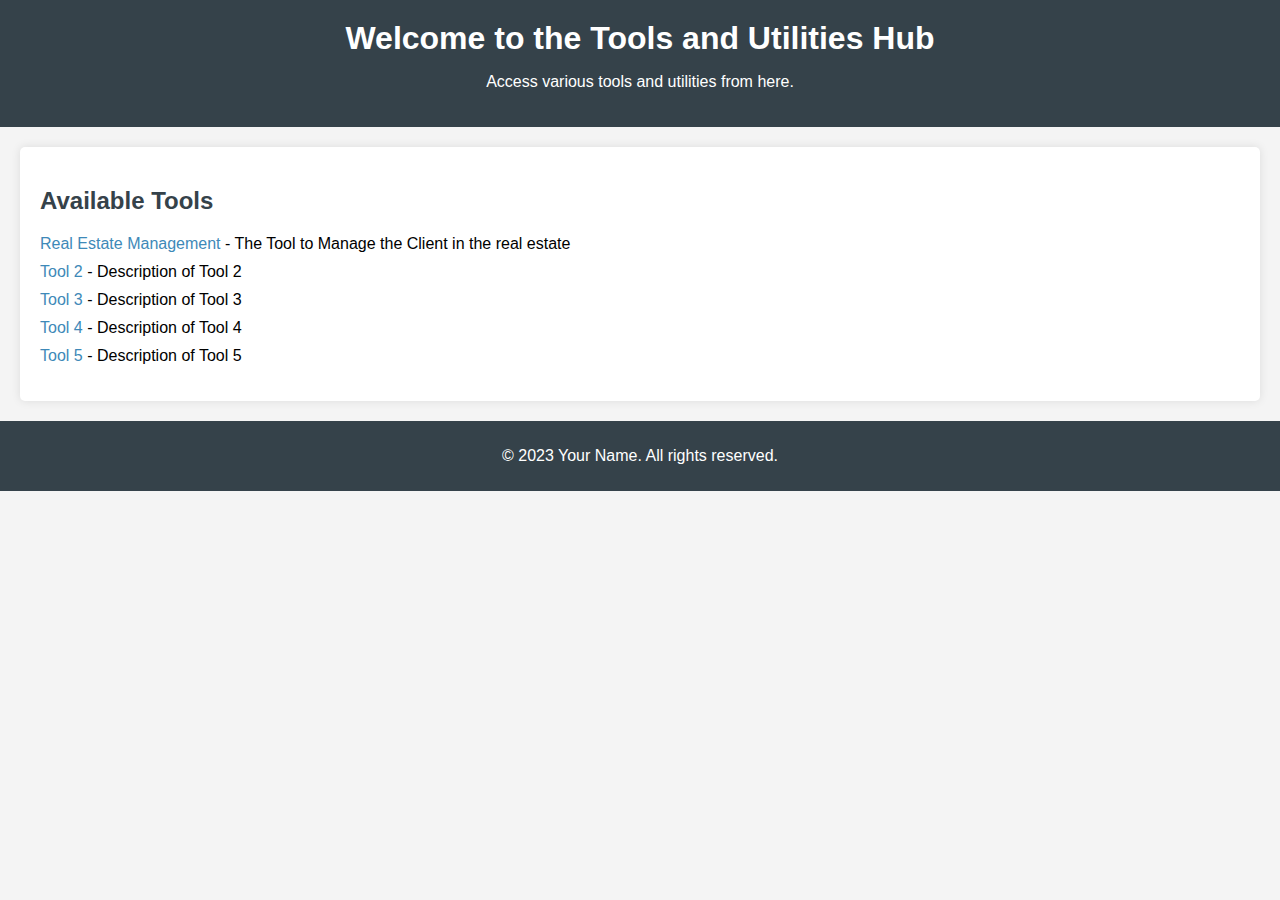
<file: index.html>
<!DOCTYPE html>
<html lang="en">
<head>
    <meta charset="UTF-8">
    <meta name="viewport" content="width=device-width, initial-scale=1.0">
    <title>Tools and Utilities</title>
    <link rel="stylesheet" href="./styles.css"> <!-- Link to external CSS file -->
</head>
<body>
    <header>
        <h1>Welcome to the Tools and Utilities Hub</h1>
        <p>Access various tools and utilities from here.</p>
    </header>
    
    <main>
        <section class="tool-list">
            <h2>Available Tools</h2>
            <ul>
                <li><a href="./real_estate/home.html">Real Estate Management</a> - The Tool to Manage the  Client in the real estate</li>
                <li><a href="https://example.com/tool2" target="_blank">Tool 2</a> - Description of Tool 2</li>
                <li><a href="https://example.com/tool3" target="_blank">Tool 3</a> - Description of Tool 3</li>
                <li><a href="https://example.com/tool4" target="_blank">Tool 4</a> - Description of Tool 4</li>
                <li><a href="https://example.com/tool5" target="_blank">Tool 5</a> - Description of Tool 5</li>
                <!-- Add more tools as needed -->
            </ul>
        </section>
    </main>

    <footer>
        <p>&copy; 2023 Your Name. All rights reserved.</p>
    </footer>
</body>
</html>
</file>
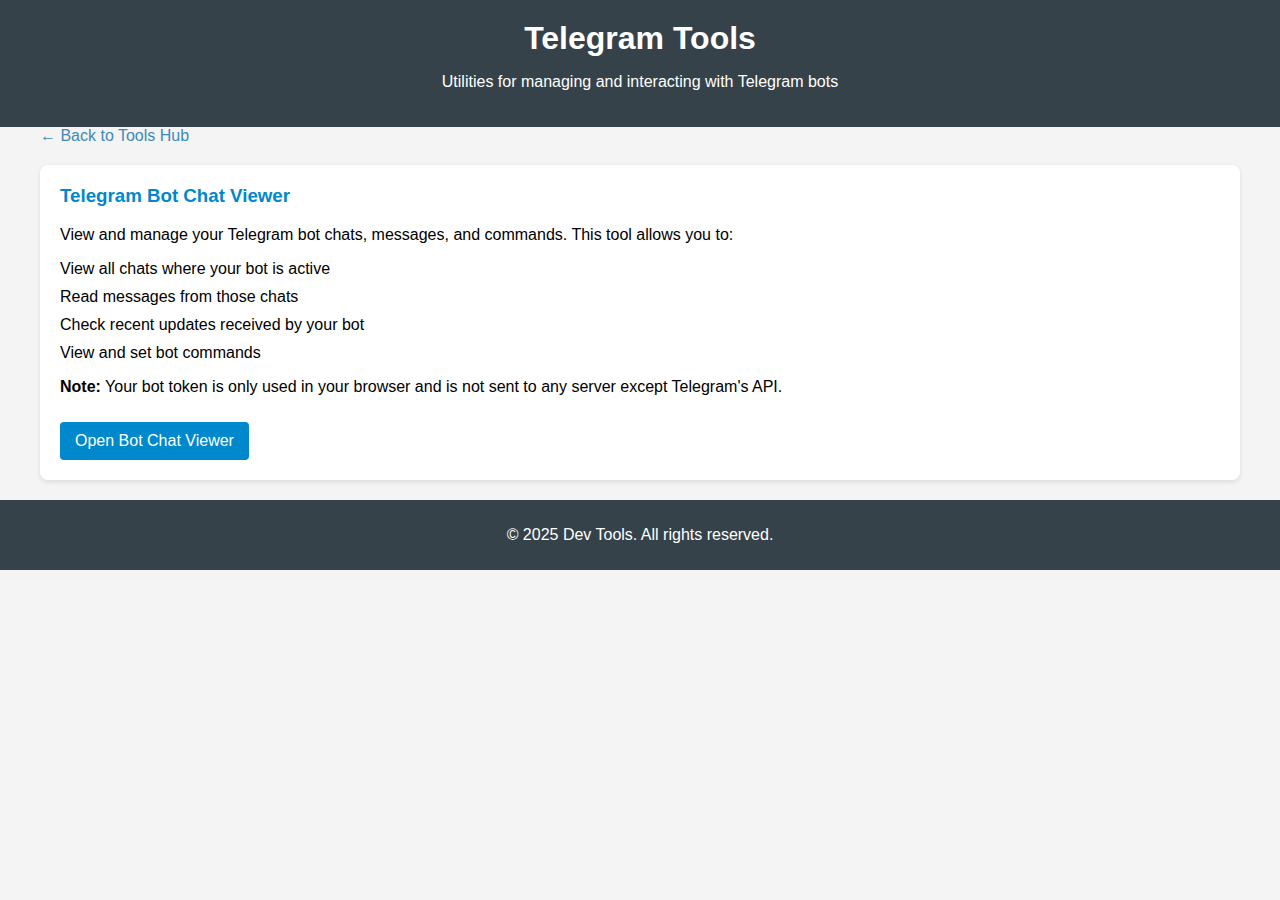
<file: telegram/index.html>
<!DOCTYPE html>
<html lang="en">
<head>
    <meta charset="UTF-8">
    <meta name="viewport" content="width=device-width, initial-scale=1.0">
    <title>Telegram Tools</title>
    <link rel="stylesheet" href="../styles.css">
    <style>
        .tool-card {
            background: white;
            border-radius: 8px;
            box-shadow: 0 2px 5px rgba(0,0,0,0.1);
            margin: 20px 0;
            padding: 20px;
            transition: transform 0.3s ease;
        }
        
        .tool-card:hover {
            transform: translateY(-5px);
            box-shadow: 0 5px 15px rgba(0,0,0,0.1);
        }
        
        .tool-card h3 {
            color: #0088cc;
            margin-top: 0;
        }
        
        .button {
            display: inline-block;
            background-color: #0088cc;
            color: white;
            padding: 10px 15px;
            border-radius: 4px;
            text-decoration: none;
            margin-top: 10px;
            transition: background-color 0.3s;
        }
        
        .button:hover {
            background-color: #006699;
        }
        
        .container {
            max-width: 1200px;
            margin: 0 auto;
            padding: 0 20px;
        }
    </style>
</head>
<body>
    <header>
        <h1>Telegram Tools</h1>
        <p>Utilities for managing and interacting with Telegram bots</p>
    </header>
    
    <div class="container">
        <nav>
            <a href="../index.html">← Back to Tools Hub</a>
        </nav>
        
        <section>
            <div class="tool-card">
                <h3>Telegram Bot Chat Viewer</h3>
                <p>View and manage your Telegram bot chats, messages, and commands. This tool allows you to:</p>
                <ul>
                    <li>View all chats where your bot is active</li>
                    <li>Read messages from those chats</li>
                    <li>Check recent updates received by your bot</li>
                    <li>View and set bot commands</li>
                </ul>
                <p><strong>Note:</strong> Your bot token is only used in your browser and is not sent to any server except Telegram's API.</p>
                <a href="./home.html" class="button">Open Bot Chat Viewer</a>
            </div>
            
            <!-- You can add more Telegram tools here in the future -->
        </section>
    </div>
    
    <footer>
        <p>&copy; 2025 Dev Tools. All rights reserved.</p>
    </footer>
</body>
</html>
</file>
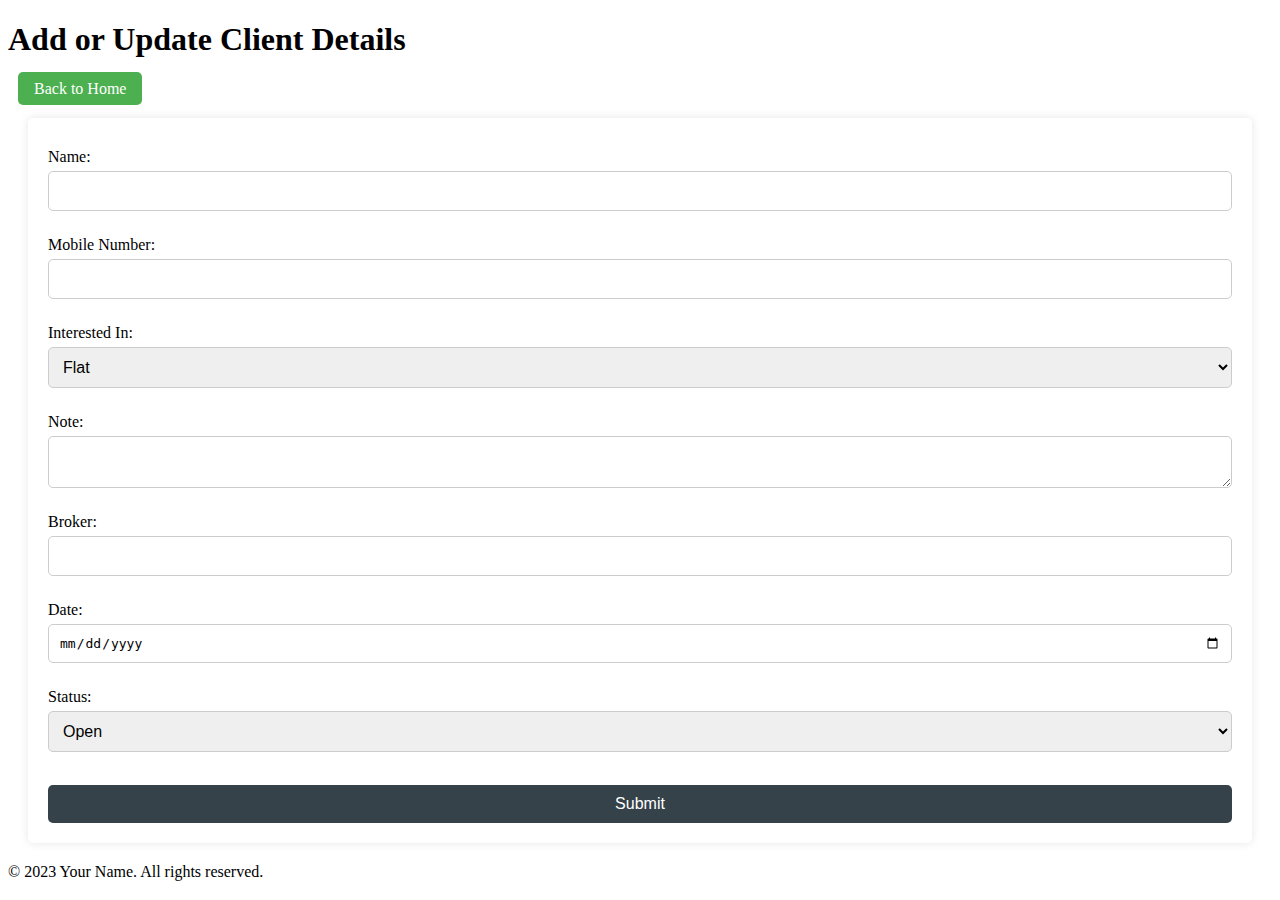
<file: real_estate/addFollowUp.html>
<!DOCTYPE html>
<html lang="en">
  <head>
    <meta charset="UTF-8" />
    <meta name="viewport" content="width=device-width, initial-scale=1.0" />
    <title>Add or Update Client</title>
    <link rel="stylesheet" href="./css/formStyles.css" />
    <!-- Link to external CSS file -->
  </head>
  <body>
    <header>
      <h1>Add or Update Client Details</h1>
      <a href="home.html" class="back-link btn">Back to Home</a>
    </header>

    <main>
      <section class="form-container">
        <form id="clientForm">
          <label for="name">Name:</label>
          <input type="text" id="name" name="name" required />

          <label for="phone">Mobile Number:</label>
          <input type="tel" id="phone" name="phone" required />

          <label for="interest">Interested In:</label>
          <select name="interest" id="interest">
            <option value="Flat">Flat</option>
            <option value="Villa">Villa</option>
            <option value="Plot">Plot</option>
            <option value="Commercial">Commercial</option>
            <option value="Resale">Resale</option>
          </select>

          <label for="note">Note:</label>
          <textarea id="note" name="note"></textarea>

          <label for="broker">Broker:</label>
          <input type="text" id="broker" name="broker" />

          <label for="date">Date:</label>
          <input type="date" id="date" name="date" />

          <label for="editStatus">Status:</label>
          <select id="status" name="status" required>
            <option value="Open">Open</option>
            <option value="Visited">Visited</option>
            <option value="Pending">Pending on Client</option>
            <option value="Follow-up">Follow-up</option>
            <option value="Closed">Closed</option>
          </select><br />

          <button type="submit">Submit</button>
        </form>
      </section>
    </main>

    <footer>
      <p>&copy; 2023 Your Name. All rights reserved.</p>
    </footer>

    <script src="./scripts/script.js"></script>

    <script>
      document
        .getElementById("clientForm")
        .addEventListener("submit", function (event) {
          event.preventDefault(); // Prevent the default form submission

          //           const currentDateTime = new Date();
          // const formattedDateTime = formatDateTime(currentDateTime);

          // Gather form data
          const formData = {
            name: document.getElementById("name").value,
            phone: document.getElementById("phone").value,
            interest: document.getElementById("interest").value,
            note: document.getElementById("note").value,
            broker: document.getElementById("broker").value,
            date: formatDateFromInput(document.getElementById("date").value),
            lastContact: formatDateTime(new Date()),
            status: document.getElementById("status").value,
          };

          let recordPresent = false;
          followUpsData.forEach(element => {
            if (element.phone.toString() === formData.phone.toString()) {
              alert('phone number already exists');
              recordPresent = true;
          }
        });

        if(!recordPresent){
          fetch(
            `${scriptURL}?action=addFollowUp&name=${formData.name}&phone=${formData.phone}&interest=${formData.interest}&note=${formData.note}&broker=${formData.broker}&date=${formData.date}&lastContact=${formData.lastContact}&status=${formData.status}`
          )
            .then((response) => response.json())
            .then((data) => {
              if (data.success) {
                alert("Client details submitted successfully!");
                this.reset(); // Reset the form after submission
              } else {
                alert("Failed to submit client details.");
              }
            })
            .catch((error) => {
              console.error("Error submitting data:", error);
              alert("An error occurred while submitting the form.");
            });
          }
        });

      function formatDateTime(date) {
        // Extract parts of the date
        const month = String(date.getMonth() + 1).padStart(2, "0"); // Month is 0-based, so add 1
        const day = String(date.getDate()).padStart(2, "0");
        const year = date.getFullYear();

        // Extract parts of the time
        const hours = String(date.getHours()).padStart(2, "0");
        const minutes = String(date.getMinutes()).padStart(2, "0");
        const seconds = String(date.getSeconds()).padStart(2, "0");

        // Return the formatted string
        return `${month}/${day}/${year} ${hours}:${minutes}:${seconds}`;
      }

      function formatDateFromInput(inputDate) {
        // Parse the input date (which will be in YYYY-MM-DD format)
        const date = new Date(inputDate); // Convert the string to a Date object

        const month = date.getMonth() + 1; // Month is 0-based, so add 1
        const day = date.getDate();
        const year = date.getFullYear();

        // Return formatted date as M/D/YYYY
        return `${month}/${day}/${year}`;
      }
    </script>
  </body>
</html>
</file>
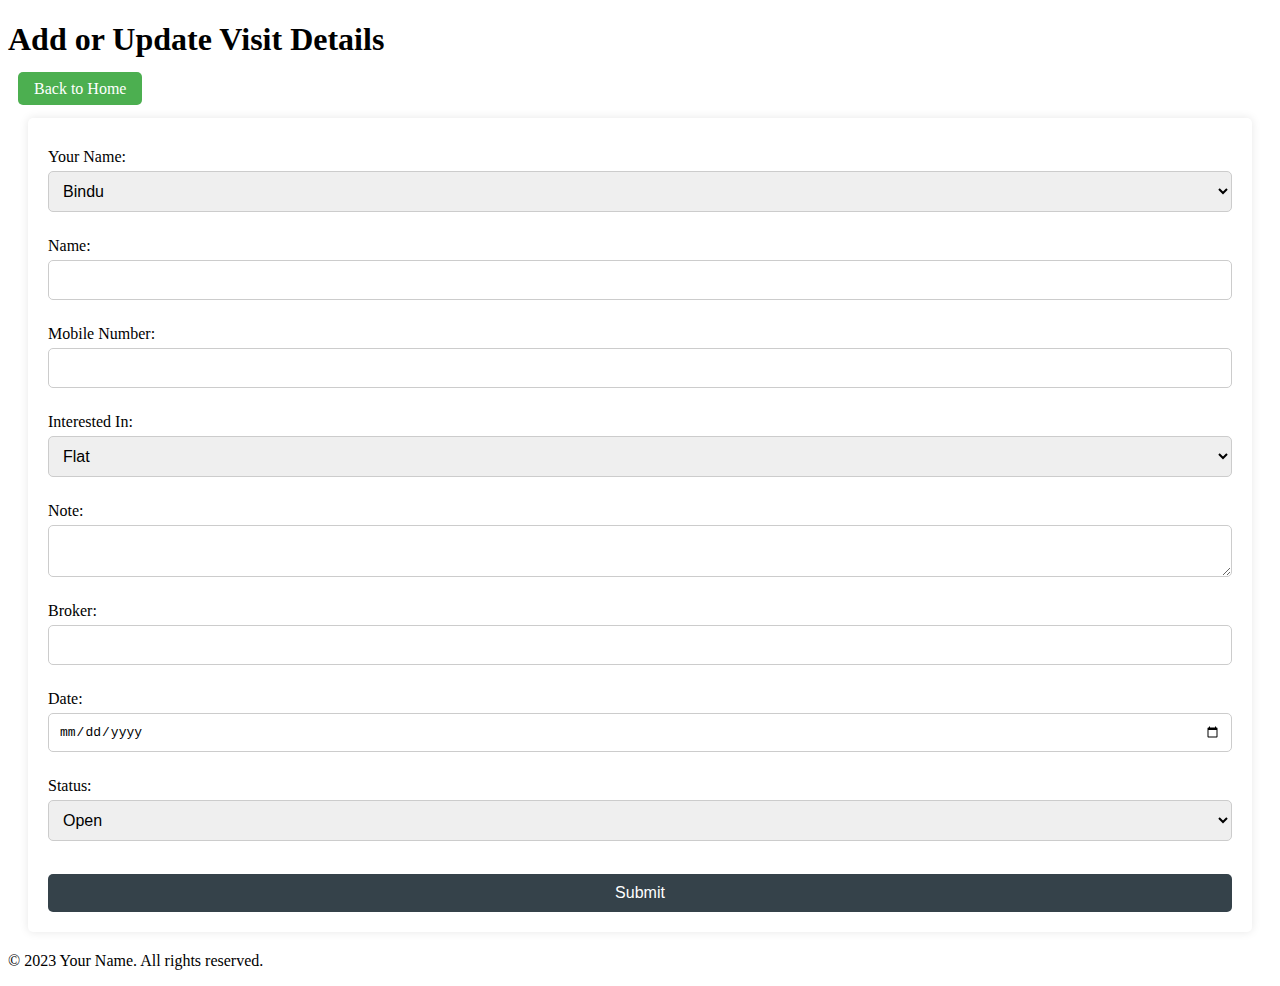
<file: real_estate/addVisit.html>
<!DOCTYPE html>
<html lang="en">
  <head>
    <meta charset="UTF-8" />
    <meta name="viewport" content="width=device-width, initial-scale=1.0" />
    <title>Add or Update Client</title>
    <link rel="stylesheet" href="./css/formStyles.css" />
    <!-- Link to external CSS file -->
  </head>
  <body>
    <header>
      <h1>Add or Update Visit Details</h1>
      <a href="home.html" class="back-link btn">Back to Home</a>
    </header>

    <main>
      <section class="form-container">
        <form id="clientForm">

          <label for="host">Your Name:</label>
          <select name="host" id="host">
            <option value="Bindu">Bindu</option>
            <option value="Pooja">Pooja</option>
            <option value="Hetram">Hetram</option>
            <option value="Zoya">Zoya</option>
          </select>

          <label for="name">Name:</label>
          <input type="text" id="name" name="name" required />

          <label for="phone">Mobile Number:</label>
          <input type="tel" id="phone" name="phone" required />

          <label for="interest">Interested In:</label>
          <select name="interest" id="interest">
            <option value="Flat">Flat</option>
            <option value="Villa">Villa</option>
            <option value="Plot">Plot</option>
            <option value="Commercial">Commercial</option>
            <option value="Resale">Resale</option>
          </select>

          <label for="note">Note:</label>
          <textarea id="note" name="note"></textarea>

          <label for="broker">Broker:</label>
          <input type="text" id="broker" name="broker" />

          <label for="date">Date:</label>
          <input type="date" id="date" name="date" />

          <label for="editStatus">Status:</label>
          <select id="status" name="status" required>
            <option value="Open">Open</option>
            <option value="Visited">Visited</option>
            <option value="Pending">Pending on Client</option>
            <option value="Follow-up">Follow-up</option>
            <option value="Closed">Closed</option>
          </select><br />

          <button type="submit">Submit</button>
        </form>
      </section>
    </main>

    <footer>
      <p>&copy; 2023 Your Name. All rights reserved.</p>
    </footer>

    <script src="./scripts/script.js"></script>

    <script>
      document
        .getElementById("clientForm")
        .addEventListener("submit", function (event) {
          event.preventDefault();
          // Gather form data
          const formData = {
            host: document.getElementById('host').value,
            name: document.getElementById("name").value,
            phone: document.getElementById("phone").value,
            interest: document.getElementById("interest").value,
            note: document.getElementById("note").value,
            broker: document.getElementById("broker").value,
            date: formatDateFromInput(document.getElementById("date").value),
            lastContact: formatDateTime(new Date()),
            status: document.getElementById("status").value,
          };

          let recordPresent = false;
          visitsData.forEach(element => {
            if (element.phone.toString() === formData.phone.toString()) {
              alert('phone number already exists');
              recordPresent = true;
          }
        });

        if(!recordPresent){
          fetch(
            `${scriptURL}?action=addVisit&host=${formData.host}&name=${formData.name}&phone=${formData.phone}&interest=${formData.interest}&note=${formData.note}&broker=${formData.broker}&date=${formData.date}&lastContact=${formData.lastContact}&status=${formData.status}`
          )
            .then((response) => response.json())
            .then((data) => {
              if (data.success) {
                alert("Client details submitted successfully!");
                this.reset(); // Reset the form after submission
              } else {
                alert("Failed to submit client details.");
              }
            })
            .catch((error) => {
              console.error("Error submitting data:", error);
              alert("An error occurred while submitting the form.");
            });
          }

        });

      function formatDateTime(date) {
        // Extract parts of the date
        const month = String(date.getMonth() + 1).padStart(2, "0"); // Month is 0-based, so add 1
        const day = String(date.getDate()).padStart(2, "0");
        const year = date.getFullYear();

        // Extract parts of the time
        const hours = String(date.getHours()).padStart(2, "0");
        const minutes = String(date.getMinutes()).padStart(2, "0");
        const seconds = String(date.getSeconds()).padStart(2, "0");

        // Return the formatted string
        return `${month}/${day}/${year} ${hours}:${minutes}:${seconds}`;
      }

      function formatDateFromInput(inputDate) {
        // Parse the input date (which will be in YYYY-MM-DD format)
        const date = new Date(inputDate); // Convert the string to a Date object

        const month = date.getMonth() + 1; // Month is 0-based, so add 1
        const day = date.getDate();
        const year = date.getFullYear();

        // Return formatted date as M/D/YYYY
        return `${month}/${day}/${year}`;
      }
    </script>
  </body>
</html>
</file>
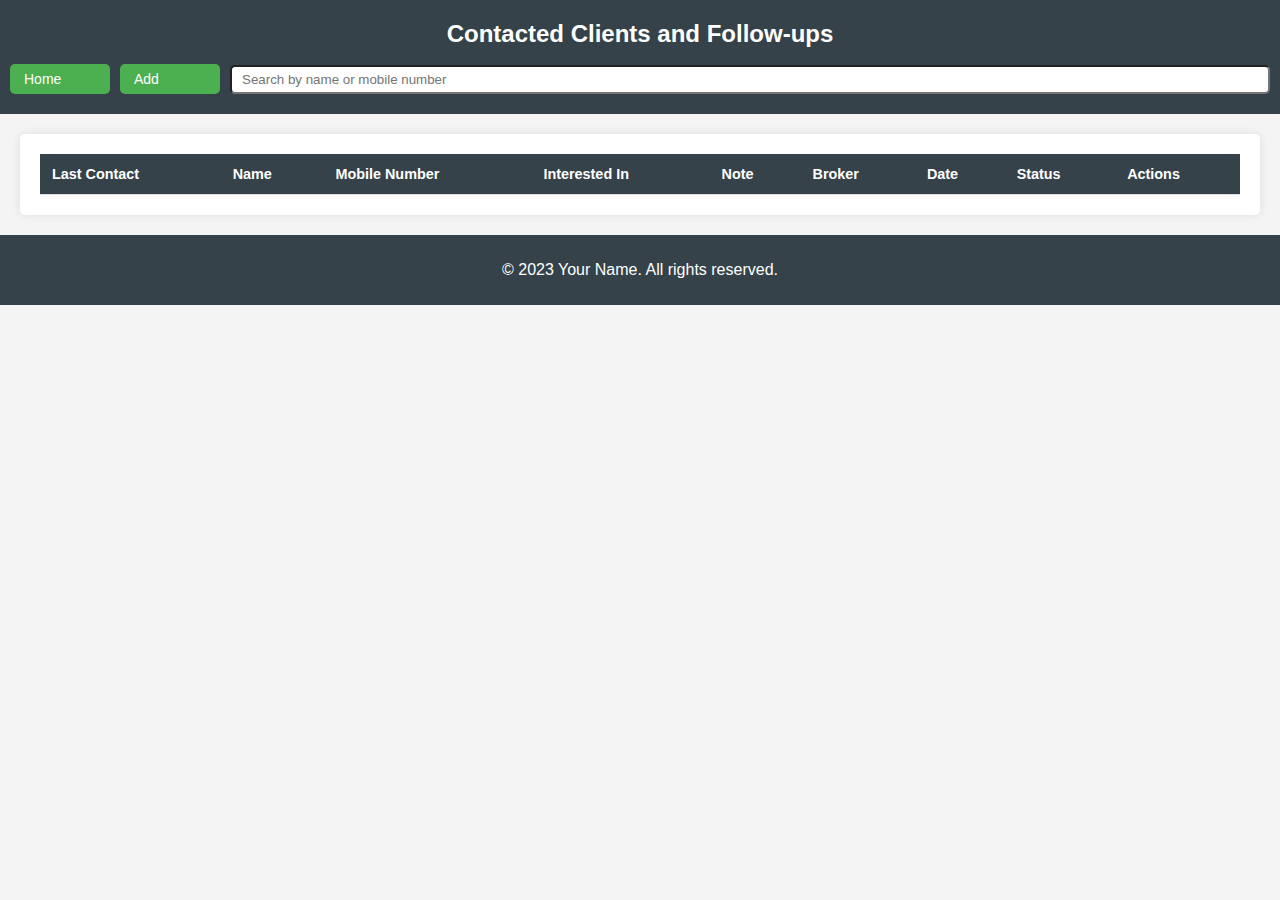
<file: real_estate/contactedClients.html>
<!DOCTYPE html>
<html lang="en">
  <head>
    <meta charset="UTF-8" />
    <meta name="viewport" content="width=device-width, initial-scale=1.0" />
    <title>Contacted Clients</title>
    <!-- Font Awesome CDN for icons -->
    <link
      href="https://cdnjs.cloudflare.com/ajax/libs/font-awesome/5.15.4/css/all.min.css"
      rel="stylesheet"
    />
    <link rel="stylesheet" href="./css/styles.css" />
    <style>
      * {
        box-sizing: border-box;
      }

      /* Modal Styling */
      #editFormModal {
        display: none;
        position: fixed;
        z-index: 1;
        left: 0;
        top: 0;
        width: 100%;
        height: 100%;
        background-color: rgba(0, 0, 0, 0.4);
      }

      #editFormModalContent {
        background-color: #fff;
        margin: 5% auto;
        padding: 20px;
        border-radius: 8px;
        width: 50%;
        max-height: 90%;
        display: flex;
        flex-direction: column;
        overflow: auto;
      }

      .modal-close {
        position: absolute;
        top: 10px;
        right: 10px;
        background-color: #f44336;
        color: white;
        border: none;
        padding: 10px 15px;
        font-size: 18px;
        cursor: pointer;
      }

      .modal-close:hover {
        background-color: #d32f2f;
      }

      form {
        display: flex;
        flex-direction: column;
        justify-content: space-between;
        height: 100%;
      }

      form label {
        display: block;
        margin: 10px 0 5px;
      }

      form input,
      form textarea,
      form select {
        width: 100%;
        padding: 8px;
        margin: 5px 0 15px;
        border: 1px solid #ccc;
        border-radius: 4px;
      }

      form input[type="submit"] {
        background-color: #4caf50;
        color: white;
        border: none;
        padding: 10px 20px;
        cursor: pointer;
      }

      form input[type="submit"]:hover {
        background-color: #45a049;
      }

      /* Ensure the buttons are not hidden */
      #cancelEdit {
        margin-top: 10px;
        padding: 8px 16px;
        background-color: #f44336;
        color: white;
        border: none;
        border-radius: 4px;
        cursor: pointer;
      }

      #cancelEdit:hover {
        background-color: #d32f2f;
      }

      /* WhatsApp Button Styling */
      .btn {
        min-width: 100px;
        color: white;
        border: none;
        padding: 8px 16px;
        cursor: pointer;
        border-radius: 4px;
        font-size: 14px;
        display: flex;
        align-items: center;
      }

      .editBtn {
        background-color: #60d4e9;
      }

      .whatsappBtn {
        background-color: #25d366;
      }

      .whatsappBtn i {
        margin-right: 8px;
      }

      .whatsappBtn:hover {
        background-color: #128c7e;
      }

      @media (max-width: 600px) {
        #editFormModalContent {
          width: 95%;
          margin: 5% auto;
        }

        table {
          font-size: 14px;
        }

        th,
        td {
          padding: 6px;
        }

        form input[type="submit"] {
          padding: 8px;
        }
      }
    </style>
  </head>
  <body>
    <header>
      <h1>Contacted Clients and Follow-ups</h1>
      <div class="btns">
        <a href="./home.html" class="btn">Home</a>
        <a href="./addFollowUp.html" class="btn">Add</a>
        <input
          type="search"
          id="searchInput"
          placeholder="Search by name or mobile number"
        />
        
      </div>
    </header>
    <main>
      <section class="table-container">
        <table id="clientsTable">
          <thead>
            <tr>
              <th>Last Contact</th>
              <th>Name</th>
              <th>Mobile Number</th>
              <th>Interested In</th>
              <th>Note</th>
              <th>Broker</th>
              <th>Date</th>
              <th>Status</th>
              <th>Actions</th>
            </tr>
          </thead>
          <tbody>
            <!-- Data will be populated here -->
          </tbody>
        </table>
      </section>
    </main>

    <!-- Edit Form Modal -->
    <div id="editFormModal">
      <div id="editFormModalContent">
        <button class="modal-close" id="closeModal">X</button>
        <h2>Edit Client Information</h2>
        <form id="editForm">
          <label for="editName">Name:</label>
          <input type="text" id="editName" name="name" required /><br />

          <label for="editPhone">Mobile Number:</label>
          <input type="text" id="editPhone" name="phone" required /><br />

          <label for="editInterest">Interested In:</label>
          <!-- <input type="text" id="editInterest" name="interest"  /><br /> -->
          <select name="interest" id="editInterest">
            <option value="Flat">Flat</option>
            <option value="Villa">Villa</option>
            <option value="Plot">Plot</option>
            <option value="Commercial">Commercial</option>
            <option value="Resale">Resale</option>
          </select>

          <label for="editNote">Note:</label>
          <textarea id="editNote" name="note"></textarea><br />

          <label for="editBroker">Broker:</label>
          <input type="text" id="editBroker" name="broker" /><br />

          <label for="editDate">Date:</label>
          <input type="date" id="editDate" name="date" /><br />

          <label for="editStatus">Status:</label>
          <select id="editStatus" name="status" required>
            <option value="Open">Open</option>
            <option value="Visited">Visited</option>
            <option value="Pending">Pending on Client</option>
            <option value="Follow-up">Follow-up</option>
            <option value="Closed">Closed</option></select
          ><br />

          <input type="submit" value="Submit" />
          <button type="button" id="cancelEdit">Cancel</button>
        </form>
      </div>
    </div>

    <footer>
      <p>&copy; 2023 Your Name. All rights reserved.</p>
    </footer>

    <script src="./scripts/script.js"></script>
    <script src="./scripts/dataScript.js"></script>
    <script>
      // Get the search input and button
      const searchInput = document.getElementById("searchInput");
      const searchBtn = document.getElementById("searchBtn");

      // Add an event listener to the search button
      searchInput.addEventListener("input", () => {
        const searchTerm = searchInput.value.toLowerCase();
        const filteredData = followUpsData.filter((client) => {
          return (
            client.name.toLowerCase().includes(searchTerm) ||
            String(client.phone).includes(searchTerm)
          );
        });

        // Update the table with the filtered data
        const tableBody = document.querySelector("#clientsTable tbody");
        tableBody.innerHTML = "";
        filteredData.forEach((client, index) => {
          if (
            isDateLessThanOrEqualToToday(client.date) &&
            client.status != "Closed"
          ) {
            const row = document.createElement("tr");
            row.innerHTML = `
        <td>${new Date(client.lastContact).toLocaleString()}</td>
        <td>${client.name}</td>
        <td>${client.phone}</td>
        <td>${client.interest}</td>
        <td>${client.note}</td>
        <td>${client.broker}</td>
        <td>${client.date ? formatDateFromInput(client.date) : ""}</td>
        <td>${client.status}</td>
        <td>
          <button class="btn editBtn" data-index="${index}">Edit</button>
          <button class="btn whatsappBtn" data-phone="${client.phone}">
            <i class="fab fa-whatsapp"></i>
          </button>
        </td>
      `;
            tableBody.appendChild(row);
          }
        });
      });

      const tableBody = document.querySelector("#clientsTable tbody");
      tableBody.innerHTML = ""; // Clear any existing content

      followUpsData.forEach((client, index) => {
        const row = document.createElement("tr");
        row.innerHTML = `
                        <td>${new Date(
                          client.lastContact
                        ).toLocaleString()}</td>
                        <td>${client.name}</td>
                        <td>${client.phone}</td>
                        <td>${client.interest}</td>
                        <td>${client.note}</td>
                        <td>${client.broker}</td>
                        <td>${
                          client.date ? formatDateFromInput(client.date) : ""
                        }</td>
                        <td>${client.status}</td>
                        <td>
                            <button class="btn editBtn" data-index="${index}">Edit</button>
                            <button class="btn whatsappBtn" data-phone="${
                              client.phone
                            }">
                                <i class="fab fa-whatsapp"></i>
                            </button>
                        </td>
                    `;
        tableBody.appendChild(row);
      });

      // Add event listeners for the "Edit" buttons
      const editButtons = document.querySelectorAll(".editBtn");
      editButtons.forEach((btn) => {
        btn.addEventListener("click", (e) => {
          const index = e.target.dataset.index;
          const client = followUpsData[index];
          openEditForm(client, index);
        });
      });
      const whatsappButtons = document.querySelectorAll(".whatsappBtn");
      whatsappButtons.forEach((btn) => {
        btn.addEventListener("click", (e) => {
          const phone = e.target.dataset.phone;
          sendWhatsAppMessage(phone);
        });
      });
      // )
      // .catch((error) => {
      //   console.error("Error fetching data:", error);
      //   const tableBody = document.querySelector("#clientsTable tbody");
      //   tableBody.innerHTML = '<tr><td colspan="7">Failed to load data.</td></tr>';
      // });

      // Function to open the edit form in the modal
      function openEditForm(client, index) {
        // console.log(formatDateFromInput(client.date));

        document.getElementById("editFormModal").style.display = "block";
        document.getElementById("editName").value = client.name;
        document.getElementById("editPhone").value = client.phone;
        document.getElementById("editInterest").value = client.interest;
        document.getElementById("editNote").value = client.note;
        document.getElementById("editBroker").value = client.broker;
        document.getElementById("editDate").value = formatDateToInput1(
          client.date
        );
        document.getElementById("editStatus").value = client.status;

        // Handle form submission
        document.getElementById("editForm").onsubmit = function (e) {
          e.preventDefault();
          const formData = {
            lastContact: formatDateTime(new Date()),
            name: document.getElementById("editName").value,
            phone: document.getElementById("editPhone").value,
            interest: document.getElementById("editInterest").value,
            note: document.getElementById("editNote").value,
            broker: document.getElementById("editBroker").value,
            date: document.getElementById("editDate").value,
            status: document.getElementById("editStatus").value,
          };

          updateClientDetails(
            `${scriptURL}?action=updateFollowUp&name=${formData.name}&phone=${formData.phone}&interest=${formData.interest}&note=${formData.note}&broker=${formData.broker}&date=${formData.date}&lastContact=${formData.lastContact}&status=${formData.status}`
          );

          // Close the modal and update the table
          document.getElementById("editFormModal").style.display = "none";
        };
      }

      // Close modal when clicking on "Cancel" button or close icon
      document.getElementById("cancelEdit").addEventListener("click", () => {
        document.getElementById("editFormModal").style.display = "none";
      });

      // Close modal when clicking outside the modal content
      document
        .getElementById("editFormModal")
        .addEventListener("click", (e) => {
          if (e.target === document.getElementById("editFormModal")) {
            document.getElementById("editFormModal").style.display = "none";
          }
        });

      // Close modal when clicking the "X" button
      document.getElementById("closeModal").addEventListener("click", () => {
        document.getElementById("editFormModal").style.display = "none";
      });
    </script>
  </body>
</html>
</file>
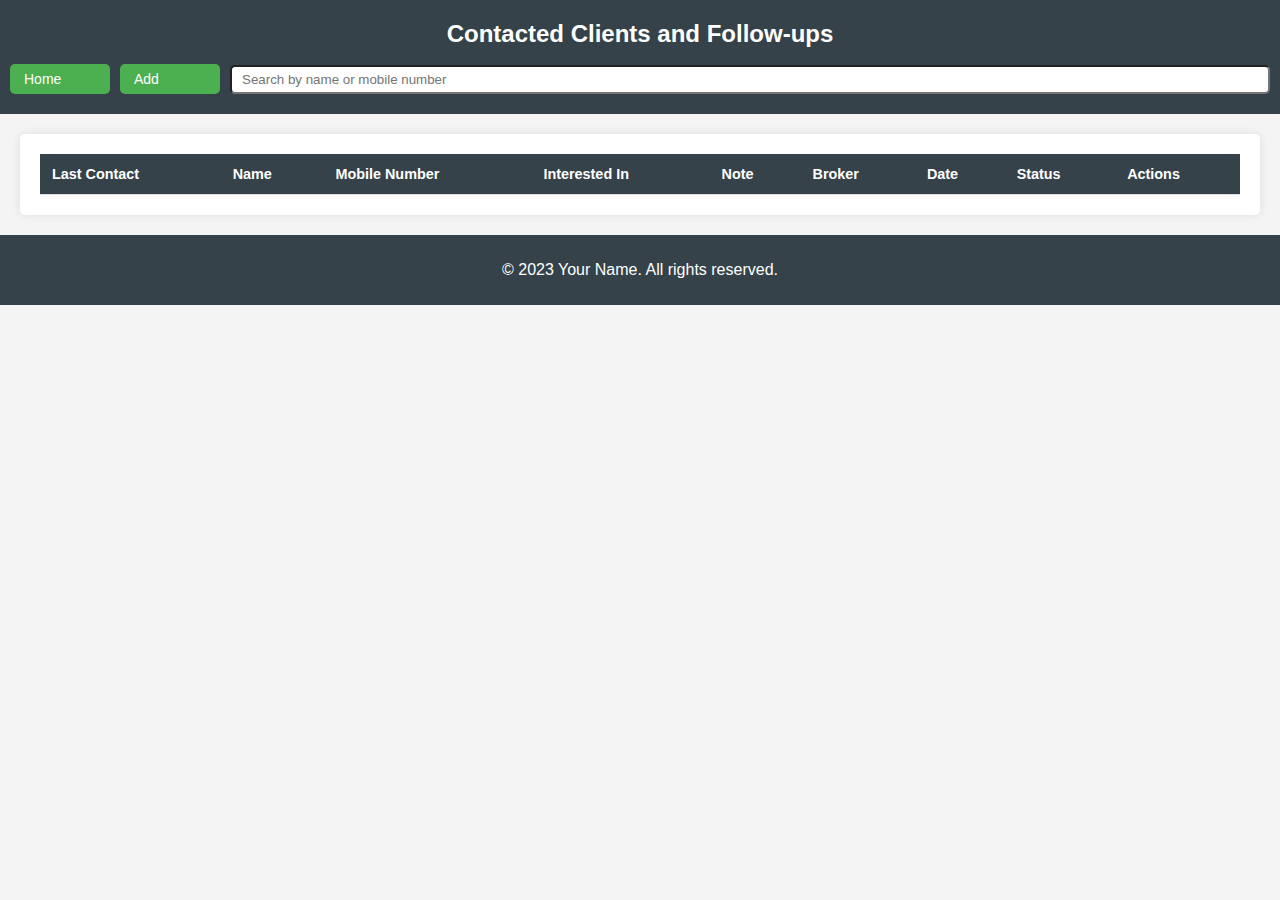
<file: real_estate/recommended.html>
<!DOCTYPE html>
<html lang="en">
  <head>
    <meta charset="UTF-8" />
    <meta name="viewport" content="width=device-width, initial-scale=1.0" />
    <title>Contacted Clients</title>
    <link rel="stylesheet" href="./css/styles.css" />
    <link rel="stylesheet" href="./css/displayData.css" />
    <!-- Font Awesome CDN for icons -->
    <link href="https://cdnjs.cloudflare.com/ajax/libs/font-awesome/5.15.4/css/all.min.css" rel="stylesheet" />
  </head>
  <body>
    <!-- Add a search input field and a button -->
    <header>
      <h1>Contacted Clients and Follow-ups</h1>
      <div class="btns">
        <a href="./home.html" class="btn">Home</a>
        <a href="./addFollowUp.html" class="btn">Add</a>
        <input type="search" id="searchInput" placeholder="Search by name or mobile number">
        
      </div>
    </header>
    <main>
      
      <section class="table-container">
        <table id="clientsTable">
          <thead>
            <tr>
              <th>Last Contact</th>
              <th>Name</th>
              <th>Mobile Number</th>
              <th>Interested In</th>
              <th>Note</th>
              <th>Broker</th>
              <th>Date</th>
              <th>Status</th>
              <th>Actions</th>
            </tr>
          </thead>
          <tbody>
            <!-- Data will be populated here -->
          </tbody>
        </table>
      </section>
    </main>

    <!-- Edit Form Modal -->
    <div id="editFormModal">
      <div id="editFormModalContent">
        <button class="modal-close" id="closeModal">X</button>
        <h2>Edit Client Information</h2>
        <form id="editForm">
          <label for="editName">Name:</label>
          <input type="text" id="editName" name="name" required /><br />

          <label for="editPhone">Mobile Number:</label>
          <input type="text" id="editPhone" name="phone" required /><br />

          <label for="editInterest">Interested In:</label>
          <!-- <input type="text" id="editInterest" name="interest"  /><br /> -->
          <select name="interest" id="editInterest">
            <option value="Flat">Flat</option>
            <option value="Villa">Villa</option>
            <option value="Plot">Plot</option>
            <option value="Commercial">Commercial</option>
            <option value="Resale">Resale</option>
          </select>

          <label for="editNote">Note:</label>
          <textarea id="editNote" name="note" ></textarea><br />

          <label for="editBroker">Broker:</label>
          <input type="text" id="editBroker" name="broker"  /><br />

          <label for="editDate">Date:</label>
          <input type="date" id="editDate" name="date"  /><br />

          <label for="editStatus">Status:</label>
          <select id="editStatus" name="status" required>
            <option value="Open">Open</option>
            <option value="Visited">Visited</option>
            <option value="Pending">Pending on Client</option>
            <option value="Follow-up">Follow-up</option>
            <option value="Closed">Closed</option>
          </select><br />

          <input type="submit" value="Submit" />
          <button type="button" id="cancelEdit">Cancel</button>
        </form>
      </div>
    </div>

    <footer>
      <p>&copy; 2023 Your Name. All rights reserved.</p>
    </footer>

    <script src="./scripts/script.js"></script>
    <script src="./scripts/dataScript.js"></script>
    <script>
// Get the search input and button
const searchInput = document.getElementById('searchInput');
const searchBtn = document.getElementById('searchBtn');

// Add an event listener to the search button
searchInput.addEventListener('input', () => {
  const searchTerm = searchInput.value.toLowerCase();
  const filteredData = followUpsData.filter((client) => {
    return client.name.toLowerCase().includes(searchTerm) || String(client.phone).includes(searchTerm);
  });

  // Update the table with the filtered data
  const tableBody = document.querySelector("#clientsTable tbody");
  tableBody.innerHTML = "";
  filteredData.forEach((client, index) => {
    if(isDateLessThanOrEqualToToday(client.date) && client.status != 'Closed'){
      const row = document.createElement("tr");
      row.innerHTML = `
        <td>${new Date(client.lastContact).toLocaleString()}</td>
        <td>${client.name}</td>
        <td>${client.phone}</td>
        <td>${client.interest}</td>
        <td>${client.note}</td>
        <td>${client.broker}</td>
        <td>${client.date ? formatDateFromInput(client.date) : ''}</td>
        <td>${client.status}</td>
        <td>
          <button class="btn editBtn" data-index="${index}">Edit</button>
          <button class="btn whatsappBtn" data-phone="${client.phone}">
            <i class="fab fa-whatsapp"></i>
          </button>
        </td>
      `;
      tableBody.appendChild(row);
    }
  });
});


      const tableBody = document.querySelector("#clientsTable tbody");
      tableBody.innerHTML = ""; // Clear any existing content


          followUpsData.forEach((client, index) => {

            if(isDateLessThanOrEqualToToday(client.date) && client.status != 'Closed'){
              
                const row = document.createElement("tr");
            row.innerHTML = `
                        <td>${new Date(client.lastContact).toLocaleString()}</td>
                        <td>${client.name}</td>
                        <td>${client.phone}</td>
                        <td>${client.interest}</td>
                        <td>${client.note}</td>
                        <td>${client.broker}</td>
                        <td>${client.date ? formatDateFromInput(client.date) : ''}</td>
                        <td>${client.status}</td>
                         <td>
                            <button class="btn editBtn" data-index="${index}">Edit</button>
                            <button class="btn whatsappBtn" data-phone="${client.phone}">
                                <i class="fab fa-whatsapp"></i>
                            </button>
                        </td>
                    `;
            tableBody.appendChild(row);
            }            
          });

          // Add event listeners for the "Edit" buttons
          const editButtons = document.querySelectorAll(".editBtn");
          editButtons.forEach((btn) => {
            btn.addEventListener("click", (e) => {
              const index = e.target.dataset.index;
              const client = followUpsData[index];
              openEditForm(client, index);
            });
          });
          const whatsappButtons = document.querySelectorAll(".whatsappBtn");
          whatsappButtons.forEach((btn) => {
            btn.addEventListener("click", (e) => {
              const phone = e.target.dataset.phone;
              sendWhatsAppMessage(phone);
            });
          });

      // Function to open the edit form in the modal
      function openEditForm(client, index) {
        // console.log(formatDateFromInput(client.date));
        
        document.getElementById("editFormModal").style.display = "block";
        document.getElementById("editName").value = client.name;
        document.getElementById("editPhone").value = client.phone;
        document.getElementById("editInterest").value = client.interest;
        document.getElementById("editNote").value = client.note;
        document.getElementById("editBroker").value = client.broker;
        document.getElementById("editDate").value = formatDateToInput1(client.date);
        document.getElementById("editStatus").value = client.status;

        // Handle form submission
        document.getElementById("editForm").onsubmit = function (e) {
          e.preventDefault();
          const formData = {
            lastContact: formatDateTime(new Date()),
            name: document.getElementById("editName").value,
            phone: document.getElementById("editPhone").value,
            interest: document.getElementById("editInterest").value,
            note: document.getElementById("editNote").value,
            broker: document.getElementById("editBroker").value,
            date: document.getElementById("editDate").value,
            status: document.getElementById("editStatus").value,
          };

          
          updateClientDetails(
        `${scriptURL}?action=updateFollowUp&name=${formData.name}&phone=${formData.phone}&interest=${formData.interest}&note=${formData.note}&broker=${formData.broker}&date=${formData.date}&lastContact=${formData.lastContact}&status=${formData.status}`
      )

          // Close the modal and update the table
          document.getElementById("editFormModal").style.display = "none";
        };
      }

      // Close modal when clicking on "Cancel" button or close icon
      document.getElementById("cancelEdit").addEventListener("click", () => {
        document.getElementById("editFormModal").style.display = "none";
      });

      // Close modal when clicking outside the modal content
      document.getElementById("editFormModal").addEventListener("click", (e) => {
        if (e.target === document.getElementById("editFormModal")) {
          document.getElementById("editFormModal").style.display = "none";
        }
      });

      // Close modal when clicking the "X" button
      document.getElementById("closeModal").addEventListener("click", () => {
        document.getElementById("editFormModal").style.display = "none";
      });

       
    </script>
  </body>
</html>
</file>
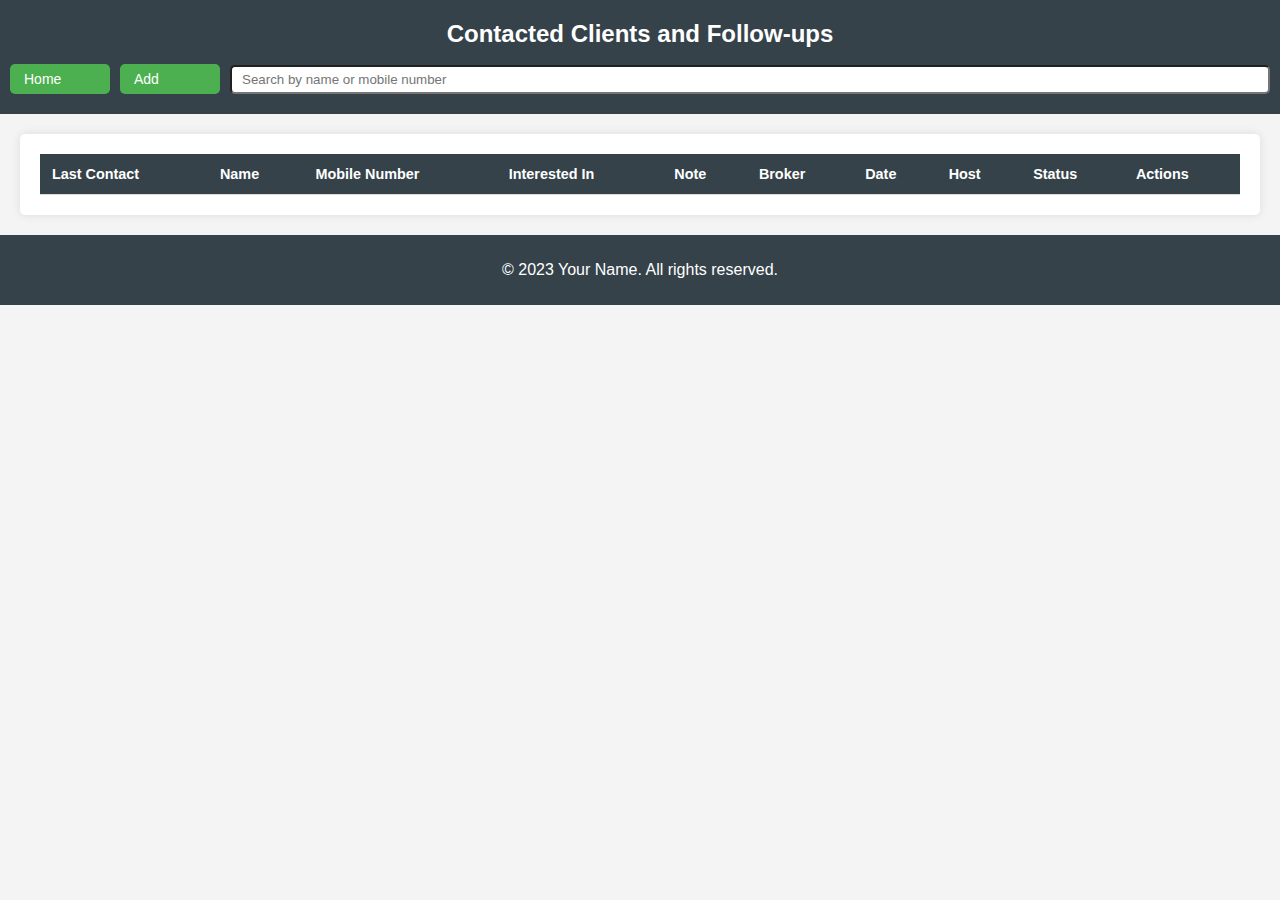
<file: real_estate/recommendedVisits.html>
<!DOCTYPE html>
<html lang="en">
  <head>
    <meta charset="UTF-8" />
    <meta name="viewport" content="width=device-width, initial-scale=1.0" />
    <title>Contacted Clients</title>
    <link rel="stylesheet" href="./css/styles.css" />
    <link rel="stylesheet" href="./css/displayData.css" />
    <!-- Font Awesome CDN for icons -->
    <link
      href="https://cdnjs.cloudflare.com/ajax/libs/font-awesome/5.15.4/css/all.min.css"
      rel="stylesheet"
    />
  </head>
  <body>
    <header>
      <h1>Contacted Clients and Follow-ups</h1>
      <div class="btns">
        <a href="./home.html" class="btn">Home</a>
        <a href="./addVisit.html" class="btn">Add</a>
        <input
          type="search"
          id="searchInput"
          placeholder="Search by name or mobile number"
        />
        
      </div>
    </header>
    <main>
      <section class="table-container">
        <table id="clientsTable">
          <thead>
            <tr>
              <th>Last Contact</th>
              <th>Name</th>
              <th>Mobile Number</th>
              <th>Interested In</th>
              <th>Note</th>
              <th>Broker</th>
              <th>Date</th>
              <th>Host</th>
              <th>Status</th>
              <th>Actions</th>
            </tr>
          </thead>
          <tbody>
            <!-- Data will be populated here -->
          </tbody>
        </table>
      </section>
    </main>

    <!-- Edit Form Modal -->
    <div id="editFormModal">
      <div id="editFormModalContent">
        <button class="modal-close" id="closeModal">X</button>
        <h2>Edit Client Information</h2>
        <form id="editForm">
          <label for="hostName">Name:</label>
          <select name="hostName" id="hostName">
            <option value="Bindu">Bindu</option>
            <option value="Pooja">Pooja</option>
          </select>

          <label for="editName">Name:</label>
          <input type="text" id="editName" name="name" required /><br />

          <label for="editPhone">Mobile Number:</label>
          <input type="text" id="editPhone" name="phone" required /><br />

          <label for="editInterest">Interested In:</label>
          <!-- <input type="text" id="editInterest" name="interest"  /><br /> -->
          <select name="interest" id="editInterest">
            <option value="Flat">Flat</option>
            <option value="Villa">Villa</option>
            <option value="Plot">Plot</option>
            <option value="Commercial">Commercial</option>
            <option value="Resale">Resale</option>
          </select>

          <label for="editNote">Note:</label>
          <textarea id="editNote" name="note"></textarea><br />

          <label for="editBroker">Broker:</label>
          <input type="text" id="editBroker" name="broker" /><br />

          <label for="editDate">Date:</label>
          <input type="date" id="editDate" name="date" /><br />

          <label for="editStatus">Status:</label>
          <select id="editStatus" name="status" required>
            <option value="Open">Open</option>
            <option value="Visited">Visited</option>
            <option value="Pending">Pending on Client</option>
            <option value="Follow-up">Follow-up</option>
            <option value="Closed">Closed</option></select
          ><br />

          <input type="submit" value="Submit" />
          <button type="button" id="cancelEdit">Cancel</button>
        </form>
      </div>
    </div>

    <footer>
      <p>&copy; 2023 Your Name. All rights reserved.</p>
    </footer>

    <script src="./scripts/script.js"></script>
    <script src="./scripts/dataScript.js"></script>
    <script>
      // Get the search input and button
      const searchInput = document.getElementById("searchInput");
      const searchBtn = document.getElementById("searchBtn");   

      // Add an event listener to the search button
      searchInput.addEventListener("input", () => {
        
        const searchTerm = searchInput.value.toLowerCase();
        const filteredData = visitsData.filter((client) => {
          return (
            client.name.toLowerCase().includes(searchTerm) ||
            String(client.phone).includes(searchTerm)
          );
        });

        // Update the table with the filtered data
        const tableBody = document.querySelector("#clientsTable tbody");
        tableBody.innerHTML = "";
        filteredData.forEach((client, index) => {
          if (
            isDateLessThanOrEqualToToday(client.date) &&
            client.status != "Closed"
          ) {
            const row = document.createElement("tr");
            row.innerHTML = `
        <td>${new Date(client.lastContact).toLocaleString()}</td>
        <td>${client.name}</td>
        <td>${client.phone}</td>
        <td>${client.interest}</td>
        <td>${client.note}</td>
        <td>${client.broker}</td>
        <td>${client.date ? formatDateFromInput(client.date) : ""}</td>
        <td>${client.host}</td>
        <td>${client.status}</td>
        <td>
          <button class="btn editBtn" data-index="${index}">Edit</button>
          <button class="btn whatsappBtn" data-phone="${client.phone}">
            <i class="fab fa-whatsapp"></i>
          </button>
        </td>
      `;
            tableBody.appendChild(row);
          }
        });
      });

      const tableBody = document.querySelector("#clientsTable tbody");
      tableBody.innerHTML = ""; // Clear any existing content

      visitsData.forEach((client, index) => {
        if (
          isDateLessThanOrEqualToToday(client.date) &&
          client.status != "Closed"
        ) {
          const row = document.createElement("tr");
          row.innerHTML = `
                        <td>${new Date(
                          client.lastContact
                        ).toLocaleString()}</td>
                        <td>${client.name}</td>
                        <td>${client.phone}</td>
                        <td>${client.interest}</td>
                        <td>${client.note}</td>
                        <td>${client.broker}</td>
                        <td>${
                          client.date ? formatDateFromInput(client.date) : ""
                        }</td>
                        <td>${client.host}</td>
                        <td>${client.status}</td>
                         <td>
                            <button class="btn editBtn" data-index="${index}">Edit</button>
                            <button class="btn whatsappBtn" data-phone="${
                              client.phone
                            }">
                                <i class="fab fa-whatsapp"></i>
                            </button>
                        </td>
                    `;
          tableBody.appendChild(row);
        }
      });

      // Add event listeners for the "Edit" buttons
      const editButtons = document.querySelectorAll(".editBtn");
      editButtons.forEach((btn) => {
        btn.addEventListener("click", (e) => {
          const index = e.target.dataset.index;
          const client = visitsData[index];
          openEditForm(client, index);
        });
      });
      const whatsappButtons = document.querySelectorAll(".whatsappBtn");
      whatsappButtons.forEach((btn) => {
        btn.addEventListener("click", (e) => {
          const phone = e.target.dataset.phone;
          sendWhatsAppMessage(phone);
        });
      });

      // Function to open the edit form in the modal
      function openEditForm(client, index) {
        // console.log(formatDateFromInput(client.date));
        document.getElementById("editFormModal").style.display = "block";
        document.getElementById("editFormModal").style.display = "block";
        document.getElementById("hostName").value = client.host;
        document.getElementById("editName").value = client.name;
        document.getElementById("editPhone").value = client.phone;
        document.getElementById("editInterest").value = client.interest;
        document.getElementById("editNote").value = client.note;
        document.getElementById("editBroker").value = client.broker;
        document.getElementById("editDate").value = formatDateToInput1(
          client.date
        );
        document.getElementById("editStatus").value = client.status;

        // Handle form submission
        document.getElementById("editForm").onsubmit = function (e) {
          e.preventDefault();
          const formData = {
            host: document.getElementById("hostName").value,
            lastContact: formatDateTime(new Date()),
            name: document.getElementById("editName").value,
            phone: document.getElementById("editPhone").value,
            interest: document.getElementById("editInterest").value,
            note: document.getElementById("editNote").value,
            broker: document.getElementById("editBroker").value,
            date: document.getElementById("editDate").value,
            status: document.getElementById("editStatus").value,
          };

          updateClientDetails(
            `${scriptURL}?action=updateVisit&name=${formData.name}&phone=${formData.phone}&interest=${formData.interest}&note=${formData.note}&broker=${formData.broker}&date=${formData.date}&lastContact=${formData.lastContact}&status=${formData.status}&host=${formData.host}`
          );

          // Close the modal and update the table
          document.getElementById("editFormModal").style.display = "none";
        };
      }

      // Close modal when clicking on "Cancel" button or close icon
      document.getElementById("cancelEdit").addEventListener("click", () => {
        document.getElementById("editFormModal").style.display = "none";
      });

      // Close modal when clicking outside the modal content
      document
        .getElementById("editFormModal")
        .addEventListener("click", (e) => {
          if (e.target === document.getElementById("editFormModal")) {
            document.getElementById("editFormModal").style.display = "none";
          }
        });

      // Close modal when clicking the "X" button
      document.getElementById("closeModal").addEventListener("click", () => {
        document.getElementById("editFormModal").style.display = "none";
      });
    </script>
  </body>
</html>
</file>
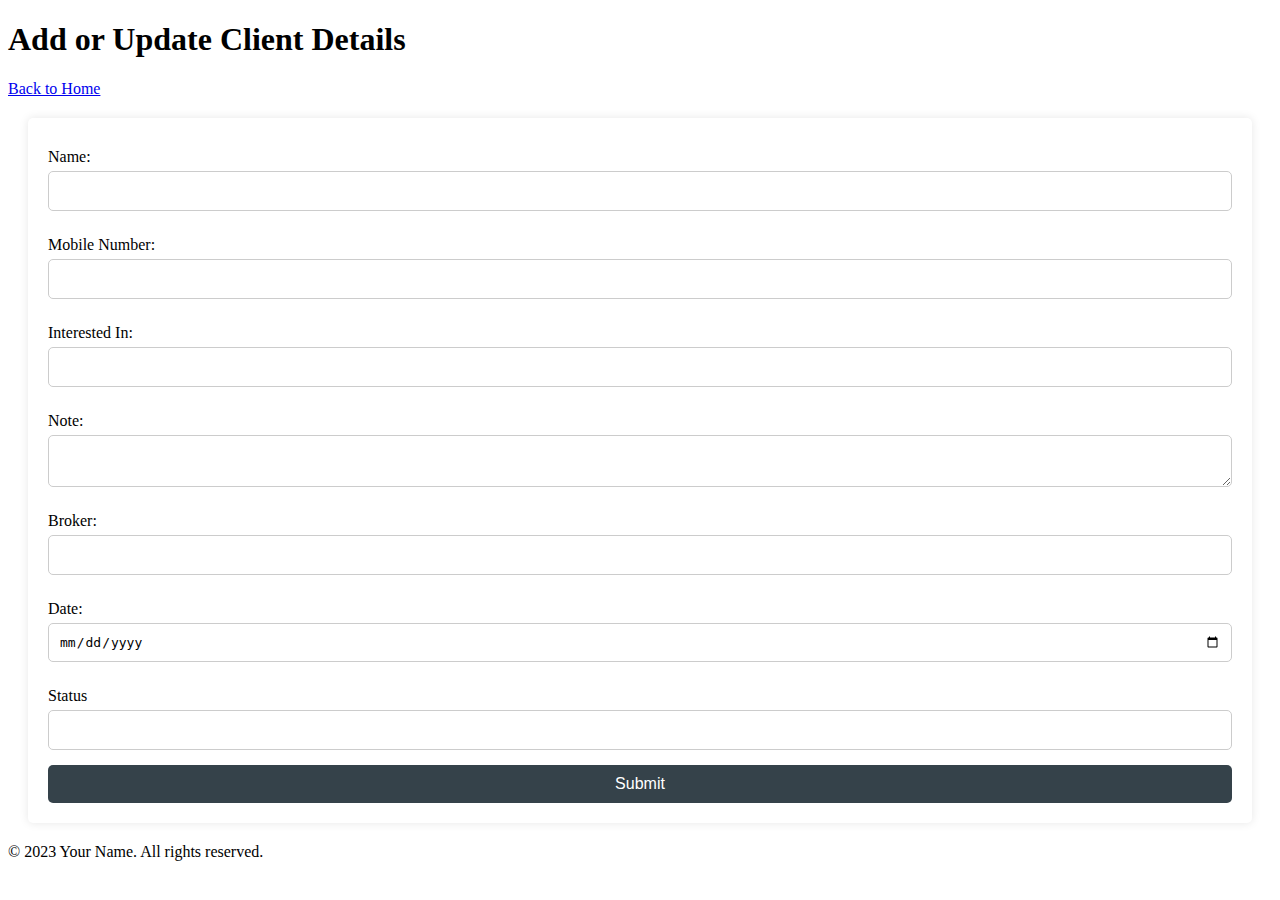
<file: real_estate/updateFollowUp.html>
<!DOCTYPE html>
<html lang="en">
  <head>
    <meta charset="UTF-8" />
    <meta name="viewport" content="width=device-width, initial-scale=1.0" />
    <title>Add or Update Client</title>
    <link rel="stylesheet" href="./css/formStyles.css" />
    <!-- Link to external CSS file -->
  </head>
  <body>
    <header>
      <h1>Add or Update Client Details</h1>
      <a href="home.html" class="back-link">Back to Home</a>
    </header>

    <main>
      <section class="form-container">
        <form id="clientForm">
          <label for="name">Name:</label>
          <input type="text" id="name" name="name" required />

          <label for="phone">Mobile Number:</label>
          <input type="tel" id="phone" name="phone" required />

          <label for="interest">Interested In:</label>
          <input type="text" id="interest" name="interest" />

          <label for="note">Note:</label>
          <textarea id="note" name="note"></textarea>

          <label for="broker">Broker:</label>
          <input type="text" id="broker" name="broker" />

          <label for="date">Date:</label>
          <input type="date" id="date" name="date" />

          <label for="status">Status</label>
          <input type="text" id="status" name="status" />

          <button type="submit">Submit</button>
        </form>
      </section>
    </main>

    <footer>
      <p>&copy; 2023 Your Name. All rights reserved.</p>
    </footer>

    <script src="./scripts/script.js"></script>

    <script>
      document
        .getElementById("clientForm")
        .addEventListener("submit", function (event) {
          event.preventDefault(); // Prevent the default form submission

          //           const currentDateTime = new Date();
          // const formattedDateTime = formatDateTime(currentDateTime);

          // Gather form data
          const formData = {
            name: document.getElementById("name").value,
            phone: document.getElementById("phone").value,
            interest: document.getElementById("interest").value,
            note: document.getElementById("note").value,
            broker: document.getElementById("broker").value,
            date: formatDateFromInput(document.getElementById("date").value),
            status: document.getElementById("status").value,
            lastContact: formatDateTime(new Date()), // Set last contact to now
          };

          fetch(
            `${scriptURL}?action=updateFollowUp&name=${formData.name}&phone=${formData.phone}&interest=${formData.interest}&note=${formData.note}&broker=${formData.broker}&date=${formData.date}&lastContact=${formData.lastContact}&status=${formData.status}`
          )
            .then((response) => response.json())
            .then((data) => {
              console.log(data);
              if (data.success) {
                alert("Client details submitted successfully!");
                this.reset(); // Reset the form after submission
              } else {
                alert("Failed to submit client details.");
              }
            })
            .catch((error) => {
              console.error("Error submitting data:", error);
              alert("An error occurred while submitting the form.");
            });
        });
    </script>
  </body>
</html>
</file>
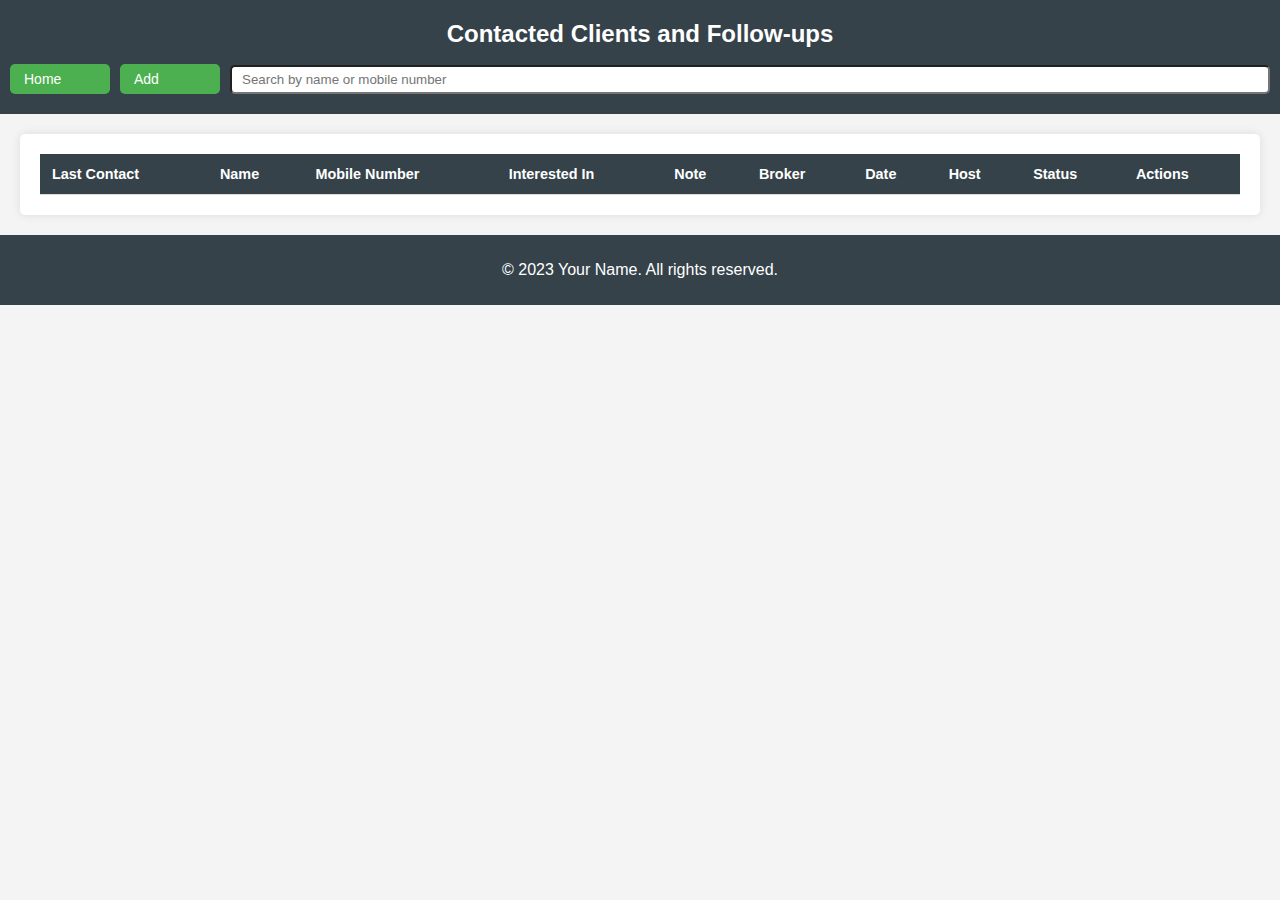
<file: real_estate/visitedClients.html>
<!DOCTYPE html>
<html lang="en">
  <head>
    <meta charset="UTF-8" />
    <meta name="viewport" content="width=device-width, initial-scale=1.0" />
    <title>Contacted Clients</title>
    <!-- Font Awesome CDN for icons -->
    <link href="https://cdnjs.cloudflare.com/ajax/libs/font-awesome/5.15.4/css/all.min.css" rel="stylesheet" />
    <link rel="stylesheet" href="./css/styles.css" />
    <style>
      * {
        box-sizing: border-box;
      }
    
      /* Modal Styling */
      #editFormModal {
        display: none;
        position: fixed;
        z-index: 1;
        left: 0;
        top: 0;
        width: 100%;
        height: 100%;
        background-color: rgba(0, 0, 0, 0.4);
      }
    
      #editFormModalContent {
        background-color: #fff;
        margin: 5% auto;
        padding: 20px;
        border-radius: 8px;
        width: 50%;
        max-height: 90%;
        display: flex;
        flex-direction: column;
        overflow: auto;
      }
    
      .modal-close {
        position: absolute;
        top: 10px;
        right: 10px;
        background-color: #f44336;
        color: white;
        border: none;
        padding: 10px 15px;
        font-size: 18px;
        cursor: pointer;
      }
    
      .modal-close:hover {
        background-color: #d32f2f;
      }
    
      form {
        display: flex;
        flex-direction: column;
        justify-content: space-between;
        height: 100%;
      }
    
      form label {
        display: block;
        margin: 10px 0 5px;
      }
    
      form input,
      form textarea,
      form select {
        width: 100%;
        padding: 8px;
        margin: 5px 0 15px;
        border: 1px solid #ccc;
        border-radius: 4px;
      }
    
      form input[type="submit"] {
        background-color: #4caf50;
        color: white;
        border: none;
        padding: 10px 20px;
        cursor: pointer;
      }
    
      form input[type="submit"]:hover {
        background-color: #45a049;
      }
    
      /* Ensure the buttons are not hidden */
      #cancelEdit {
        margin-top: 10px;
        padding: 8px 16px;
        background-color: #f44336;
        color: white;
        border: none;
        border-radius: 4px;
        cursor: pointer;
      }
    
      #cancelEdit:hover {
        background-color: #d32f2f;
      }
    
      /* WhatsApp Button Styling */
      .btn {
        min-width: 100px;
        color: white;
        border: none;
        padding: 8px 16px;
        cursor: pointer;
        border-radius: 4px;
        font-size: 14px;
        display: flex;
        align-items: center;
      }
    
      .editBtn {
        background-color: #60d4e9;
      }
    
      .whatsappBtn {
        background-color: #25d366;
      }
    
      .whatsappBtn i {
        margin-right: 8px;
      }
    
      .whatsappBtn:hover {
        background-color: #128c7e;
      }
    
      @media (max-width: 600px) {
        #editFormModalContent {
          width: 95%;
          margin: 5% auto;
        }
    
        table {
          font-size: 14px;
        }
    
        th,
        td {
          padding: 6px;
        }
    
        form input[type="submit"] {
          padding: 8px;
        }
      }
    </style>
    
  </head>
  <body>
    <header>
      <h1>Contacted Clients and Follow-ups</h1>
      <div class="btns">
        <a href="./home.html" class="btn">Home</a>
        <a href="./addVisit.html" class="btn">Add</a>
        <input type="search" id="searchInput" placeholder="Search by name or mobile number">
        
      </div>
    </header>
    <main>
      <section class="table-container">
        <table id="clientsTable">
          <thead>
            <tr>
              <th>Last Contact</th>
              <th>Name</th>
              <th>Mobile Number</th>
              <th>Interested In</th>
              <th>Note</th>
              <th>Broker</th>
              <th>Date</th>
              <th>Host</th>
              <th>Status</th>
              <th>Actions</th>
            </tr>
          </thead>
          <tbody>
            <!-- Data will be populated here -->
          </tbody>
        </table>
      </section>
    </main>

    <!-- Edit Form Modal -->
    <div id="editFormModal">
      <div id="editFormModalContent">
        <button class="modal-close" id="closeModal">X</button>
        <h2>Edit Client Information</h2>
        <form id="editForm">
          <label for="hostName">Host Name:</label>
          <select name="hostName" id="hostName">
            <option value="Bindu">Bindu</option>
            <option value="Pooja">Pooja</option>
          </select>

          <label for="editName">Name:</label>
          <input type="text" id="editName" name="name" required /><br />

          <label for="editPhone">Mobile Number:</label>
          <input type="text" id="editPhone" name="phone" required /><br />

          <label for="editInterest">Interested In:</label>
          <select name="interest" id="editInterest">
            <option value="Flat">Flat</option>
            <option value="Villa">Villa</option>
            <option value="Plot">Plot</option>
            <option value="Commercial">Commercial</option>
            <option value="Resale">Resale</option>
          </select>

          <label for="editNote">Note:</label>
          <textarea id="editNote" name="note"></textarea><br />

          <label for="editBroker">Broker:</label>
          <input type="text" id="editBroker" name="broker" /><br />

          <label for="editDate">Date:</label>
          <input type="date" id="editDate" name="date" /><br />

          <label for="editStatus">Status:</label>
          <select id="editStatus" name="status" required>
            <option value="Open">Open</option>
            <option value="Visited">Visited</option>
            <option value="Pending">Pending on Client</option>
            <option value="Follow-up">Follow-up</option>
            <option value="Closed">Closed</option>
          </select><br />

          <input type="submit" value="Submit" />
          <button type="button" id="cancelEdit">Cancel</button>
        </form>
      </div>
    </div>

    <footer>
      <p>&copy; 2023 Your Name. All rights reserved.</p>
    </footer>

    <script src="./scripts/script.js"></script>
    <script src="./scripts/dataScript.js"></script>
    <script>

// Get the search input and button
const searchInput = document.getElementById("searchInput");
      const searchBtn = document.getElementById("searchBtn");   

      // Add an event listener to the search button
      searchInput.addEventListener("input", () => {
        
        const searchTerm = searchInput.value.toLowerCase();
        const filteredData = visitsData.filter((client) => {
          return (
            client.name.toLowerCase().includes(searchTerm) ||
            String(client.phone).includes(searchTerm)
          );
        });

        // Update the table with the filtered data
        const tableBody = document.querySelector("#clientsTable tbody");
        tableBody.innerHTML = "";
        filteredData.forEach((client, index) => {
          if (
            isDateLessThanOrEqualToToday(client.date) &&
            client.status != "Closed"
          ) {
            const row = document.createElement("tr");
            row.innerHTML = `
        <td>${new Date(client.lastContact).toLocaleString()}</td>
        <td>${client.name}</td>
        <td>${client.phone}</td>
        <td>${client.interest}</td>
        <td>${client.note}</td>
        <td>${client.broker}</td>
        <td>${client.date ? formatDateFromInput(client.date) : ""}</td>
        <td>${client.host}</td>
        <td>${client.status}</td>
        <td>
          <button class="btn editBtn" data-index="${index}">Edit</button>
          <button class="btn whatsappBtn" data-phone="${client.phone}">
            <i class="fab fa-whatsapp"></i>
          </button>
        </td>
      `;
            tableBody.appendChild(row);
          }
        });
      });





          const tableBody = document.querySelector("#clientsTable tbody");
          tableBody.innerHTML = ""; // Clear any existing content

          // Populate the table with data
          visitsData.forEach((client, index) => {
            if(client.phone){
              const row = document.createElement("tr");
            row.innerHTML = `
                        <td>${new Date(client.lastContact).toLocaleString()}</td>
                        <td>${client.name}</td>
                        <td>${client.phone}</td>
                        <td>${client.interest}</td>
                        <td>${client.note}</td>
                        <td>${client.broker}</td>
                        <td>${client.date ? formatDateFromInput(client.date) : ''}</td>
                        <td>${client.host}</td>
                        <td>${client.status}</td>
                        <td>
                            <button class="btn editBtn" data-index="${index}">Edit</button>
                            <button class="btn whatsappBtn" data-phone="${client.phone}">
                                <i class="fab fa-whatsapp"></i>
                            </button>
                        </td>
                    `;
            tableBody.appendChild(row);
            }
            
          });

          // Add event listeners for the "Edit" and "Send WhatsApp" buttons
          const editButtons = document.querySelectorAll(".editBtn");
          editButtons.forEach((btn) => {
            btn.addEventListener("click", (e) => {
              const index = e.target.dataset.index;
              const client = visitsData[index];
              openEditForm(client, index);
            });
          });

          const whatsappButtons = document.querySelectorAll(".whatsappBtn");
          whatsappButtons.forEach((btn) => {
            btn.addEventListener("click", (e) => {
              const phone = e.target.dataset.phone;
              sendWhatsAppMessage(phone);
            });
          });

      // Function to open the edit form in the modal
      function openEditForm(client, index) {
        document.getElementById("hostName").value = client.host;
        document.getElementById("editFormModal").style.display = "block";
        document.getElementById("editName").value = client.name;
        document.getElementById("editPhone").value = client.phone;
        document.getElementById("editInterest").value = client.interest;
        document.getElementById("editNote").value = client.note;
        document.getElementById("editBroker").value = client.broker;
        document.getElementById("editDate").value = formatDateToInput1(client.date);
        document.getElementById("editStatus").value = client.status;

        document.getElementById("editForm").onsubmit = function (e) {
          e.preventDefault();
          const formData = {
            host: document.getElementById('hostName').value,
            lastContact: formatDateTime(new Date()),
            name: document.getElementById("editName").value,
            phone: document.getElementById("editPhone").value,
            interest: document.getElementById("editInterest").value,
            note: document.getElementById("editNote").value,
            broker: document.getElementById("editBroker").value,
            date: document.getElementById("editDate").value,
            status: document.getElementById("editStatus").value,
          };

          updateClientDetails(
            `${scriptURL}?action=updateVisit&host=${formData.host}&name=${formData.name}&phone=${formData.phone}&interest=${formData.interest}&note=${formData.note}&broker=${formData.broker}&date=${formData.date}&lastContact=${formData.lastContact}&status=${formData.status}`
          )

          document.getElementById("editFormModal").style.display = "none";
        };
      }

      // Close modal when clicking on "Cancel" button or close icon
      document.getElementById("cancelEdit").addEventListener("click", () => {
        document.getElementById("editFormModal").style.display = "none";
      });

      // Close modal when clicking outside the modal content
      document.getElementById("editFormModal").addEventListener("click", (e) => {
        if (e.target === document.getElementById("editFormModal")) {
          document.getElementById("editFormModal").style.display = "none";
        }
      });

      // Close modal when clicking the "X" button
      document.getElementById("closeModal").addEventListener("click", () => {
        document.getElementById("editFormModal").style.display = "none";
      });
    </script>
  </body>
</html>
</file>
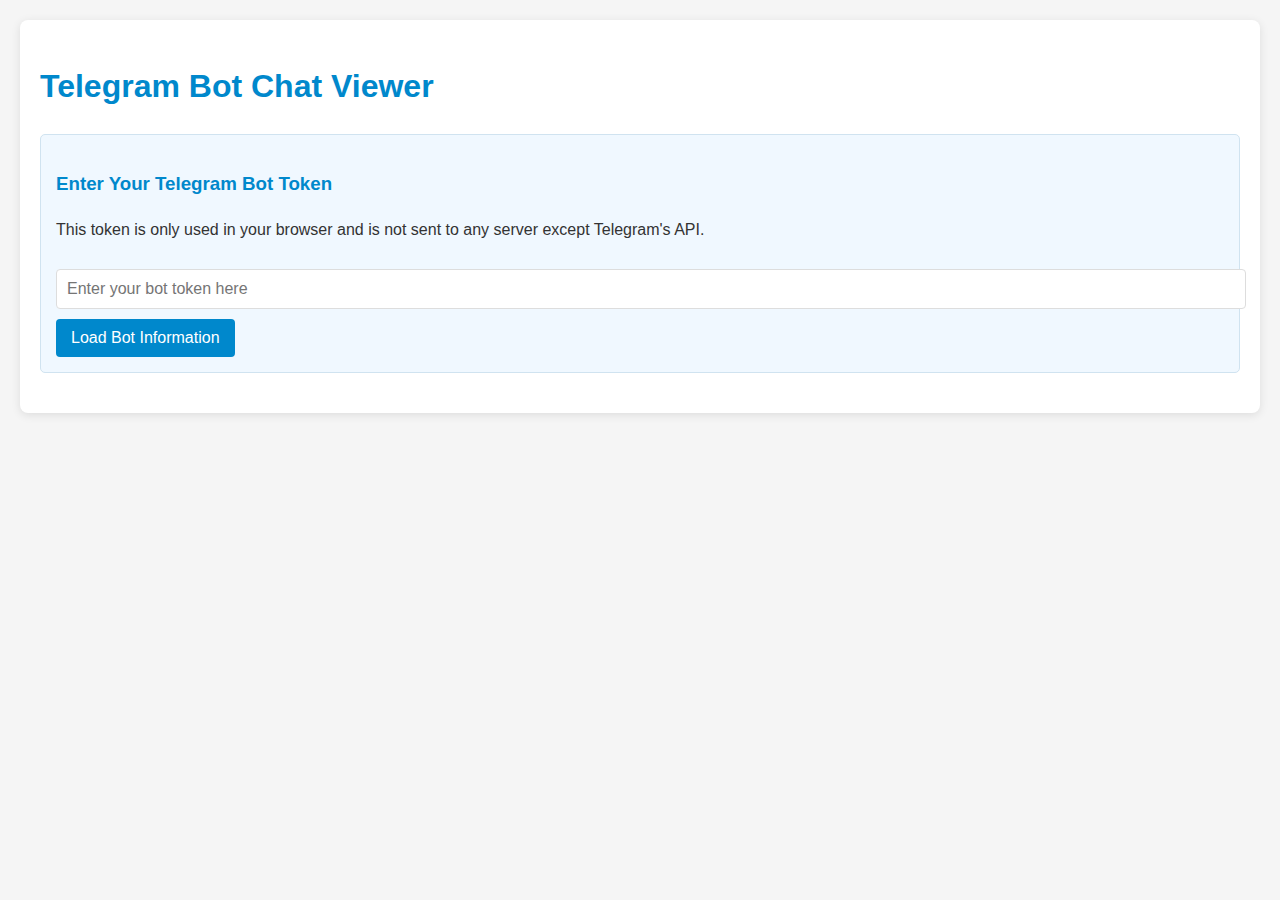
<file: telegram/home.html>
<!DOCTYPE html>
<html lang="en">
<head>
    <meta charset="UTF-8">
    <meta name="viewport" content="width=device-width, initial-scale=1.0">
    <title>Telegram Bot Chat Viewer</title>
    <style>
        body {
            font-family: Arial, sans-serif;
            line-height: 1.6;
            margin: 0;
            padding: 20px;
            background-color: #f5f5f5;
            color: #333;
        }
        .container {
            max-width: 1200px;
            margin: 0 auto;
            background-color: white;
            padding: 20px;
            border-radius: 8px;
            box-shadow: 0 2px 10px rgba(0,0,0,0.1);
        }
        h1, h2, h3 {
            color: #0088cc;
        }
        .token-input {
            margin: 20px 0;
            padding: 15px;
            background-color: #f0f8ff;
            border-radius: 5px;
            border: 1px solid #d0e3f0;
        }
        input[type="text"] {
            width: 100%;
            padding: 10px;
            margin: 10px 0;
            border: 1px solid #ddd;
            border-radius: 4px;
            font-size: 16px;
        }
        button {
            background-color: #0088cc;
            color: white;
            border: none;
            padding: 10px 15px;
            border-radius: 4px;
            cursor: pointer;
            font-size: 16px;
            transition: background-color 0.3s;
        }
        button:hover {
            background-color: #006699;
        }
        .chat-list {
            margin-top: 20px;
        }
        .chat-item {
            padding: 15px;
            margin-bottom: 10px;
            background-color: #f9f9f9;
            border-radius: 5px;
            border-left: 4px solid #0088cc;
            cursor: pointer;
            transition: background-color 0.2s;
        }
        .chat-item:hover {
            background-color: #f0f0f0;
        }
        .chat-item.selected {
            background-color: #e6f7ff;
            border-left-color: #0066aa;
        }
        .messages-container {
            margin-top: 20px;
            border: 1px solid #eee;
            border-radius: 5px;
            padding: 15px;
            max-height: 500px;
            overflow-y: auto;
        }
        .message {
            padding: 10px;
            margin-bottom: 8px;
            border-radius: 5px;
        }
        .message-from-bot {
            background-color: #e6f7ff;
            border-left: 3px solid #0088cc;
        }
        .message-to-bot {
            background-color: #f0f0f0;
            border-left: 3px solid #999;
        }
        .message-info {
            font-size: 12px;
            color: #666;
            margin-bottom: 5px;
        }
        .error {
            color: #d9534f;
            padding: 10px;
            background-color: #f2dede;
            border-radius: 4px;
            margin: 10px 0;
        }
        .loading {
            display: inline-block;
            width: 20px;
            height: 20px;
            border: 3px solid rgba(0,0,0,0.1);
            border-radius: 50%;
            border-top-color: #0088cc;
            animation: spin 1s ease-in-out infinite;
            margin-left: 10px;
            vertical-align: middle;
        }
        @keyframes spin {
            to { transform: rotate(360deg); }
        }
        .hidden {
            display: none;
        }
        .tabs {
            display: flex;
            margin-bottom: 20px;
            border-bottom: 1px solid #ddd;
        }
        .tab {
            padding: 10px 20px;
            cursor: pointer;
            border: 1px solid transparent;
            border-bottom: none;
            margin-right: 5px;
            border-radius: 5px 5px 0 0;
        }
        .tab.active {
            background-color: white;
            border-color: #ddd;
            border-bottom-color: white;
            margin-bottom: -1px;
            color: #0088cc;
            font-weight: bold;
        }
        .tab-content {
            display: none;
        }
        .tab-content.active {
            display: block;
        }
        .bot-info {
            background-color: #f9f9f9;
            padding: 15px;
            border-radius: 5px;
            margin-bottom: 20px;
        }
        .bot-info img {
            max-width: 100px;
            border-radius: 50%;
            margin-right: 15px;
            float: left;
        }
        .bot-info-text {
            overflow: hidden;
        }
        .clear-fix {
            clear: both;
        }
    </style>
</head>
<body>
    <div class="container">
        <h1>Telegram Bot Chat Viewer</h1>
        
        <div class="token-input">
            <h3>Enter Your Telegram Bot Token</h3>
            <p>This token is only used in your browser and is not sent to any server except Telegram's API.</p>
            <input type="text" id="bot-token" placeholder="Enter your bot token here">
            <button id="load-bot-info">Load Bot Information</button>
            <span id="loading-bot-info" class="loading hidden"></span>
        </div>
        
        <div id="error-container" class="error hidden"></div>
        
        <div id="bot-info-container" class="bot-info hidden"></div>
        
        <div id="main-content" class="hidden">
            <div class="tabs">
                <div class="tab active" data-tab="chats">Chats</div>
                <div class="tab" data-tab="updates">Recent Updates</div>
                <div class="tab" data-tab="commands">Commands</div>
            </div>
            
            <div id="chats-tab" class="tab-content active">
                <h2>Bot Chats</h2>
                <button id="refresh-chats">Refresh Chats</button>
                <span id="loading-chats" class="loading hidden"></span>
                
                <div id="chat-list" class="chat-list"></div>
                
                <div id="messages-container" class="messages-container hidden">
                    <h3 id="selected-chat-title">Messages</h3>
                    <button id="load-more-messages" class="hidden">Load More Messages</button>
                    <div id="messages-list"></div>
                </div>
            </div>
            
            <div id="updates-tab" class="tab-content">
                <h2>Recent Updates</h2>
                <p>This shows the most recent updates received by your bot.</p>
                <button id="get-updates">Get Recent Updates</button>
                <span id="loading-updates" class="loading hidden"></span>
                <div id="updates-container"></div>
            </div>
            
            <div id="commands-tab" class="tab-content">
                <h2>Bot Commands</h2>
                <div>
                    <h3>Current Commands</h3>
                    <button id="get-commands">Get Current Commands</button>
                    <span id="loading-commands" class="loading hidden"></span>
                    <div id="commands-list"></div>
                    
                    <h3>Set Commands</h3>
                    <p>Add commands in JSON format:</p>
                    <textarea id="commands-json" rows="10" cols="50" placeholder='[
  {"command": "start", "description": "Start the bot"},
  {"command": "help", "description": "Show help information"}
]'></textarea>
                    <br>
                    <button id="set-commands">Set Commands</button>
                    <span id="loading-set-commands" class="loading hidden"></span>
                </div>
            </div>
        </div>
    </div>

    <script>
        // Global variables
        let botToken = '';
        let currentOffset = 0;
        let selectedChatId = null;
        let lastMessageId = 0;
        
        // DOM Elements
        const botTokenInput = document.getElementById('bot-token');
        const loadBotInfoBtn = document.getElementById('load-bot-info');
        const loadingBotInfo = document.getElementById('loading-bot-info');
        const errorContainer = document.getElementById('error-container');
        const botInfoContainer = document.getElementById('bot-info-container');
        const mainContent = document.getElementById('main-content');
        const refreshChatsBtn = document.getElementById('refresh-chats');
        const loadingChats = document.getElementById('loading-chats');
        const chatList = document.getElementById('chat-list');
        const messagesContainer = document.getElementById('messages-container');
        const selectedChatTitle = document.getElementById('selected-chat-title');
        const messagesList = document.getElementById('messages-list');
        const loadMoreMessagesBtn = document.getElementById('load-more-messages');
        const getUpdatesBtn = document.getElementById('get-updates');
        const loadingUpdates = document.getElementById('loading-updates');
        const updatesContainer = document.getElementById('updates-container');
        const getCommandsBtn = document.getElementById('get-commands');
        const loadingCommands = document.getElementById('loading-commands');
        const commandsList = document.getElementById('commands-list');
        const commandsJson = document.getElementById('commands-json');
        const setCommandsBtn = document.getElementById('set-commands');
        const loadingSetCommands = document.getElementById('loading-set-commands');
        
        // Tab functionality
        document.querySelectorAll('.tab').forEach(tab => {
            tab.addEventListener('click', () => {
                // Remove active class from all tabs and tab contents
                document.querySelectorAll('.tab').forEach(t => t.classList.remove('active'));
                document.querySelectorAll('.tab-content').forEach(c => c.classList.remove('active'));
                
                // Add active class to clicked tab
                tab.classList.add('active');
                
                // Show corresponding tab content
                const tabName = tab.getAttribute('data-tab');
                document.getElementById(`${tabName}-tab`).classList.add('active');
            });
        });
        
        // Helper functions
        function showError(message) {
            errorContainer.textContent = message;
            errorContainer.classList.remove('hidden');
            setTimeout(() => {
                errorContainer.classList.add('hidden');
            }, 5000);
        }
        
        function formatDate(timestamp) {
            const date = new Date(timestamp * 1000);
            return date.toLocaleString();
        }
        
        async function makeApiRequest(method, params = {}) {
            if (!botToken) {
                showError('Bot token is required');
                return null;
            }
            
            try {
                const url = `https://api.telegram.org/bot${botToken}/${method}`;
                const options = {
                    method: 'POST',
                    headers: {
                        'Content-Type': 'application/json'
                    },
                    body: Object.keys(params).length ? JSON.stringify(params) : undefined
                };
                
                const response = await fetch(url, options);
                const data = await response.json();
                
                if (!data.ok) {
                    throw new Error(data.description || 'API request failed');
                }
                
                return data.result;
            } catch (error) {
                showError(`Error: ${error.message}`);
                return null;
            }
        }
        
        // Load bot information
        loadBotInfoBtn.addEventListener('click', async () => {
            botToken = botTokenInput.value.trim();
            if (!botToken) {
                showError('Please enter a bot token');
                return;
            }
            
            loadingBotInfo.classList.remove('hidden');
            
            try {
                const botInfo = await makeApiRequest('getMe');
                if (botInfo) {
                    botInfoContainer.innerHTML = `
                        <div class="bot-info-text">
                            <h2>${botInfo.first_name}</h2>
                            <p><strong>Username:</strong> @${botInfo.username}</p>
                            <p><strong>Bot ID:</strong> ${botInfo.id}</p>
                            ${botInfo.can_join_groups ? '<p>✅ Can join groups</p>' : '<p>❌ Cannot join groups</p>'}
                            ${botInfo.can_read_all_group_messages ? '<p>✅ Can read all group messages</p>' : '<p>❌ Cannot read all group messages</p>'}
                            ${botInfo.supports_inline_queries ? '<p>✅ Supports inline queries</p>' : '<p>❌ Does not support inline queries</p>'}
                        </div>
                        <div class="clear-fix"></div>
                    `;
                    botInfoContainer.classList.remove('hidden');
                    mainContent.classList.remove('hidden');
                    
                    // Load chats automatically
                    refreshChats();
                }
            } catch (error) {
                showError(`Error loading bot info: ${error.message}`);
            } finally {
                loadingBotInfo.classList.add('hidden');
            }
        });
        
        // Refresh chats
        async function refreshChats() {
            loadingChats.classList.remove('hidden');
            chatList.innerHTML = '';
            
            try {
                // Get updates to find chats
                const updates = await makeApiRequest('getUpdates', { offset: -100, limit: 100 });
                
                if (!updates || updates.length === 0) {
                    chatList.innerHTML = '<p>No chats found. Your bot needs to receive messages to display chats.</p>';
                    loadingChats.classList.add('hidden');
                    return;
                }
                
                // Extract unique chats
                const chats = {};
                updates.forEach(update => {
                    if (update.message && update.message.chat) {
                        const chat = update.message.chat;
                        chats[chat.id] = chat;
                    } else if (update.callback_query && update.callback_query.message && update.callback_query.message.chat) {
                        const chat = update.callback_query.message.chat;
                        chats[chat.id] = chat;
                    }
                });
                
                // Display chats
                if (Object.keys(chats).length === 0) {
                    chatList.innerHTML = '<p>No chats found. Your bot needs to receive messages to display chats.</p>';
                } else {
                    Object.values(chats).forEach(chat => {
                        const chatItem = document.createElement('div');
                        chatItem.className = 'chat-item';
                        chatItem.dataset.chatId = chat.id;
                        
                        let chatName = '';
                        if (chat.type === 'private') {
                            chatName = `${chat.first_name} ${chat.last_name || ''}`.trim();
                            if (chat.username) chatName += ` (@${chat.username})`;
                        } else {
                            chatName = chat.title || `Group ${chat.id}`;
                        }
                        
                        chatItem.innerHTML = `
                            <h3>${chatName}</h3>
                            <p>Type: ${chat.type}</p>
                            <p>ID: ${chat.id}</p>
                        `;
                        
                        chatItem.addEventListener('click', () => {
                            document.querySelectorAll('.chat-item').forEach(item => {
                                item.classList.remove('selected');
                            });
                            chatItem.classList.add('selected');
                            selectedChatId = chat.id;
                            selectedChatTitle.textContent = `Messages from ${chatName}`;
                            messagesContainer.classList.remove('hidden');
                            loadChatMessages(chat.id);
                        });
                        
                        chatList.appendChild(chatItem);
                    });
                }
            } catch (error) {
                showError(`Error refreshing chats: ${error.message}`);
            } finally {
                loadingChats.classList.add('hidden');
            }
        }
        
        refreshChatsBtn.addEventListener('click', refreshChats);
        
        // Load chat messages
        async function loadChatMessages(chatId, before = 0) {
            messagesList.innerHTML = before === 0 ? '' : messagesList.innerHTML;
            
            try {
                // We can't directly get chat history through the Bot API
                // Instead, we'll use getUpdates and filter for this chat
                const updates = await makeApiRequest('getUpdates', { offset: -100, limit: 100 });
                
                if (!updates || updates.length === 0) {
                    messagesList.innerHTML += '<p>No messages found.</p>';
                    return;
                }
                
                // Filter and sort messages for this chat
                let messages = [];
                updates.forEach(update => {
                    if (update.message && update.message.chat && update.message.chat.id === chatId) {
                        messages.push({
                            message_id: update.message.message_id,
                            date: update.message.date,
                            from: update.message.from,
                            text: update.message.text || '[Media or other content]',
                            isFromBot: update.message.from.is_bot
                        });
                    }
                });
                
                // Sort by date (newest first)
                messages.sort((a, b) => b.date - a.date);
                
                if (messages.length === 0) {
                    messagesList.innerHTML += '<p>No messages found for this chat.</p>';
                    return;
                }
                
                // Display messages
                messages.forEach(msg => {
                    const messageDiv = document.createElement('div');
                    messageDiv.className = `message ${msg.isFromBot ? 'message-from-bot' : 'message-to-bot'}`;
                    
                    const fromName = msg.from ? 
                        `${msg.from.first_name} ${msg.from.last_name || ''}`.trim() : 
                        'Unknown';
                    
                    messageDiv.innerHTML = `
                        <div class="message-info">
                            <strong>${fromName}</strong> - ${formatDate(msg.date)}
                        </div>
                        <div class="message-text">${msg.text}</div>
                    `;
                    
                    messagesList.appendChild(messageDiv);
                });
                
                // Show load more button if there are messages
                if (messages.length > 0) {
                    loadMoreMessagesBtn.classList.remove('hidden');
                    lastMessageId = Math.min(...messages.map(m => m.message_id));
                } else {
                    loadMoreMessagesBtn.classList.add('hidden');
                }
            } catch (error) {
                showError(`Error loading messages: ${error.message}`);
            }
        }
        
        loadMoreMessagesBtn.addEventListener('click', () => {
            if (selectedChatId) {
                loadChatMessages(selectedChatId, lastMessageId - 1);
            }
        });
        
        // Get updates
        getUpdatesBtn.addEventListener('click', async () => {
            loadingUpdates.classList.remove('hidden');
            updatesContainer.innerHTML = '';
            
            try {
                const updates = await makeApiRequest('getUpdates', { offset: -100, limit: 100 });
                
                if (!updates || updates.length === 0) {
                    updatesContainer.innerHTML = '<p>No recent updates found.</p>';
                    return;
                }
                
                // Display updates
                updates.forEach(update => {
                    const updateDiv = document.createElement('div');
                    updateDiv.className = 'message';
                    
                    let updateContent = `<p><strong>Update ID:</strong> ${update.update_id}</p>`;
                    
                    if (update.message) {
                        const msg = update.message;
                        updateContent += `
                            <p><strong>Type:</strong> Message</p>
                            <p><strong>From:</strong> ${msg.from ? `${msg.from.first_name} ${msg.from.last_name || ''}`.trim() : 'Unknown'}</p>
                            <p><strong>Chat:</strong> ${msg.chat.type === 'private' ? 
                                `${msg.chat.first_name} ${msg.chat.last_name || ''}`.trim() : 
                                msg.chat.title || `Group ${msg.chat.id}`}</p>
                            <p><strong>Date:</strong> ${formatDate(msg.date)}</p>
                            <p><strong>Content:</strong> ${msg.text || '[Media or other content]'}</p>
                        `;
                    } else if (update.callback_query) {
                        const query = update.callback_query;
                        updateContent += `
                            <p><strong>Type:</strong> Callback Query</p>
                            <p><strong>From:</strong> ${query.from ? `${query.from.first_name} ${query.from.last_name || ''}`.trim() : 'Unknown'}</p>
                            <p><strong>Data:</strong> ${query.data || '[No data]'}</p>
                        `;
                    } else {
                        updateContent += `<p><strong>Type:</strong> Other update type</p>`;
                    }
                    
                    updateDiv.innerHTML = updateContent;
                    updatesContainer.appendChild(updateDiv);
                });
            } catch (error) {
                showError(`Error getting updates: ${error.message}`);
            } finally {
                loadingUpdates.classList.add('hidden');
            }
        });
        
        // Get commands
        getCommandsBtn.addEventListener('click', async () => {
            loadingCommands.classList.remove('hidden');
            commandsList.innerHTML = '';
            
            try {
                const commands = await makeApiRequest('getMyCommands');
                
                if (!commands || commands.length === 0) {
                    commandsList.innerHTML = '<p>No commands set for this bot.</p>';
                    return;
                }
                
                // Display commands
                const commandsTable = document.createElement('table');
                commandsTable.innerHTML = `
                    <tr>
                        <th>Command</th>
                        <th>Description</th>
                    </tr>
                `;
                
                commands.forEach(cmd => {
                    const row = document.createElement('tr');
                    row.innerHTML = `
                        <td>/${cmd.command}</td>
                        <td>${cmd.description}</td>
                    `;
                    commandsTable.appendChild(row);
                });
                
                commandsList.appendChild(commandsTable);
                
                // Update the JSON textarea
                commandsJson.value = JSON.stringify(commands, null, 2);
            } catch (error) {
                showError(`Error getting commands: ${error.message}`);
            } finally {
                loadingCommands.classList.add('hidden');
            }
        });
        
        // Set commands
        setCommandsBtn.addEventListener('click', async () => {
            loadingSetCommands.classList.remove('hidden');
            
            try {
                const commandsText = commandsJson.value.trim();
                if (!commandsText) {
                    showError('Please enter commands in JSON format');
                    return;
                }
                
                const commands = JSON.parse(commandsText);
                const result = await makeApiRequest('setMyCommands', { commands });
                
                if (result === true) {
                    alert('Commands set successfully!');
                    // Refresh the commands list
                    getCommandsBtn.click();
                }
            } catch (error) {
                showError(`Error setting commands: ${error.message}`);
            } finally {
                loadingSetCommands.classList.add('hidden');
            }
        });
    </script>
</body>
</html>
</file>
<file: styles.css>
body {
    font-family: Arial, sans-serif;
    margin: 0;
    padding: 0;
    background-color: #f4f4f4;
}

header {
    background: #35424a;
    color: #ffffff;
    padding: 20px 0;
    text-align: center;
}

h1 {
    margin: 0;
}

h2 {
    color: #35424a;
}

.tool-list {
    margin: 20px;
    padding: 20px;
    background: #ffffff;
    border-radius: 5px;
    box-shadow: 0 0 10px rgba(0, 0, 0, 0.1);
}

ul {
    list-style-type: none;
    padding: 0;
}

li {
    margin: 10px 0;
}

a {
    text-decoration: none;
    color: #3e89b8;
}

a:hover {
    background-color: red;
}

footer {
    text-align: center;
    padding: 10px 0;
    background: #35424a;
    color: #ffffff;
    position: relative;
    bottom: 0;
    width: 100%;
}
</file>
<file: real_estate/css/formStyles.css>
.form-container {
    margin: 20px;
    padding: 20px;
    background: #ffffff;
    border-radius: 5px;
    box-shadow: 0 0 10px rgba(0, 0, 0, 0.1);
}

form {
    display: flex;
    flex-direction: column;
}
a.btn{
    background-color: #4CAF50;
    color: #fff;
    padding: 0.5em 1em;
    border: none;
    border-radius: 5px;
    cursor: pointer;
    text-decoration: none;
    margin-left: 10px;
}
label {
    margin: 10px 0 5px;
}

input[type="text"],
input[type="tel"],
input[type="date"],
select,
textarea {
    padding: 10px;
    border: 1px solid #ccc;
    border-radius: 5px;
    margin-bottom: 15px;
    font-size: 1em;
}

button {
    padding: 10px;
    background-color: #35424a;
    color: white;
    border: none;
    border-radius: 5px;
    cursor: pointer;
    font-size: 1em;
}

button:hover {
    background-color: #2c3e50; /* Darker shade on hover */
}
</file>
<file: real_estate/css/styles.css>
body {
    font-family: Arial, sans-serif;
    margin: 0;
    padding: 0;
    background-color: #f4f4f4;
}

header {
    background: #35424a;
    color: #ffffff;
    padding: 20px 0;
    text-align: center;
    position: sticky;
    top: 0;
}
div.btns{
    height: 30px;
    display: flex;
    align-items: center;
    margin-top: 1em;
}
a.btn{
    background-color: #4CAF50;
    color: #fff;
    padding: 0.5em 1em;
    border: none;
    border-radius: 5px;
    cursor: pointer;
    text-decoration: none;
    margin-left: 10px;
}

h1 {
    margin: 0;
    font-size: 1.5em; /* Responsive font size */
}

.table-container {
    margin: 20px;
    padding: 20px;
    background: #ffffff;
    border-radius: 5px;
    box-shadow: 0 0 10px rgba(0, 0, 0, 0.1);
    overflow-x: auto; /* Allow horizontal scrolling on small screens */
}

table {
    width: 100%;
    border-collapse: collapse;
}

th, td {
    padding: 12px;
    text-align: left;
    border-bottom: 1px solid #ddd;
    font-size: 0.9em; /* Responsive font size */
}

th {
    background-color: #35424a;
    color: white;
}

tr:hover {
    background-color: #f1f1f1;
}

footer {
    text-align: center;
    padding: 10px 0;
    background: #35424a;
    color: #ffffff;
    position: relative;
    bottom: 0;
    width: 100%;
}
#searchInput{
    padding: 5px 10px;
    margin: 10px;
    border-radius: 5px;
    width: 100%;
}

/* Responsive Styles */
@media (max-width: 600px) {
    h1 {
        font-size: 1.2em; /* Smaller font size for mobile */
    }

    th, td {
        font-size: 0.8em; /* Smaller font size for mobile */
        padding: 8px; /* Smaller padding for mobile */
    }
    .table-container{
        margin: 0.4em;
        padding: 0em;
    }
}
</file>
<file: real_estate/css/displayData.css>
* {
    box-sizing: border-box;
  }

  /* Modal Styling */
  #editFormModal {
    display: none;
    position: fixed;
    z-index: 1;
    left: 0;
    top: 0;
    width: 100%;
    height: 100%;
    background-color: rgba(0, 0, 0, 0.4);
  }

  #editFormModalContent {
    background-color: #fff;
    margin: 5% auto;
    padding: 20px;
    border-radius: 8px;
    width: 50%;
    max-height: 90%;
    display: flex;
    flex-direction: column;
    overflow: auto;
  }

  .modal-close {
    position: absolute;
    top: 10px;
    right: 10px;
    background-color: #f44336;
    color: white;
    border: none;
    padding: 10px 15px;
    font-size: 18px;
    cursor: pointer;
  }

  .modal-close:hover {
    background-color: #d32f2f;
  }

  form {
    display: flex;
    flex-direction: column;
    justify-content: space-between;
    height: 100%;
  }

  form label {
    display: block;
    margin: 10px 0 5px;
  }

  form input,
  form textarea,
  form select {
    width: 100%;
    padding: 8px;
    margin: 5px 0 15px;
    border: 1px solid #ccc;
    border-radius: 4px;
  }

  form input[type="submit"] {
    background-color: #4caf50;
    color: white;
    border: none;
    padding: 10px 20px;
    cursor: pointer;
  }

  form input[type="submit"]:hover {
    background-color: #45a049;
  }

  /* Ensure the buttons are not hidden */
  #cancelEdit {
    margin-top: 10px;
    padding: 8px 16px;
    background-color: #f44336;
    color: white;
    border: none;
    border-radius: 4px;
    cursor: pointer;
  }

  #cancelEdit:hover {
    background-color: #d32f2f;
  }

  /* WhatsApp Button Styling */
  .btn {
    min-width: 100px;
    color: white;
    border: none;
    padding: 8px 16px;
    cursor: pointer;
    border-radius: 4px;
    font-size: 14px;
    display: flex;
    align-items: center;
  }

  .editBtn {
    background-color: #60d4e9;
  }

  .whatsappBtn {
    background-color: #25d366;
  }

  .whatsappBtn i {
    margin-right: 8px;
  }

  .whatsappBtn:hover {
    background-color: #128c7e;
  }

  @media (max-width: 600px) {
    #editFormModalContent {
      width: 95%;
      margin: 5% auto;
    }

    table {
      font-size: 14px;
    }

    th,
    td {
      padding: 6px;
    }

    form input[type="submit"] {
      padding: 8px;
    }
  }
</file>
